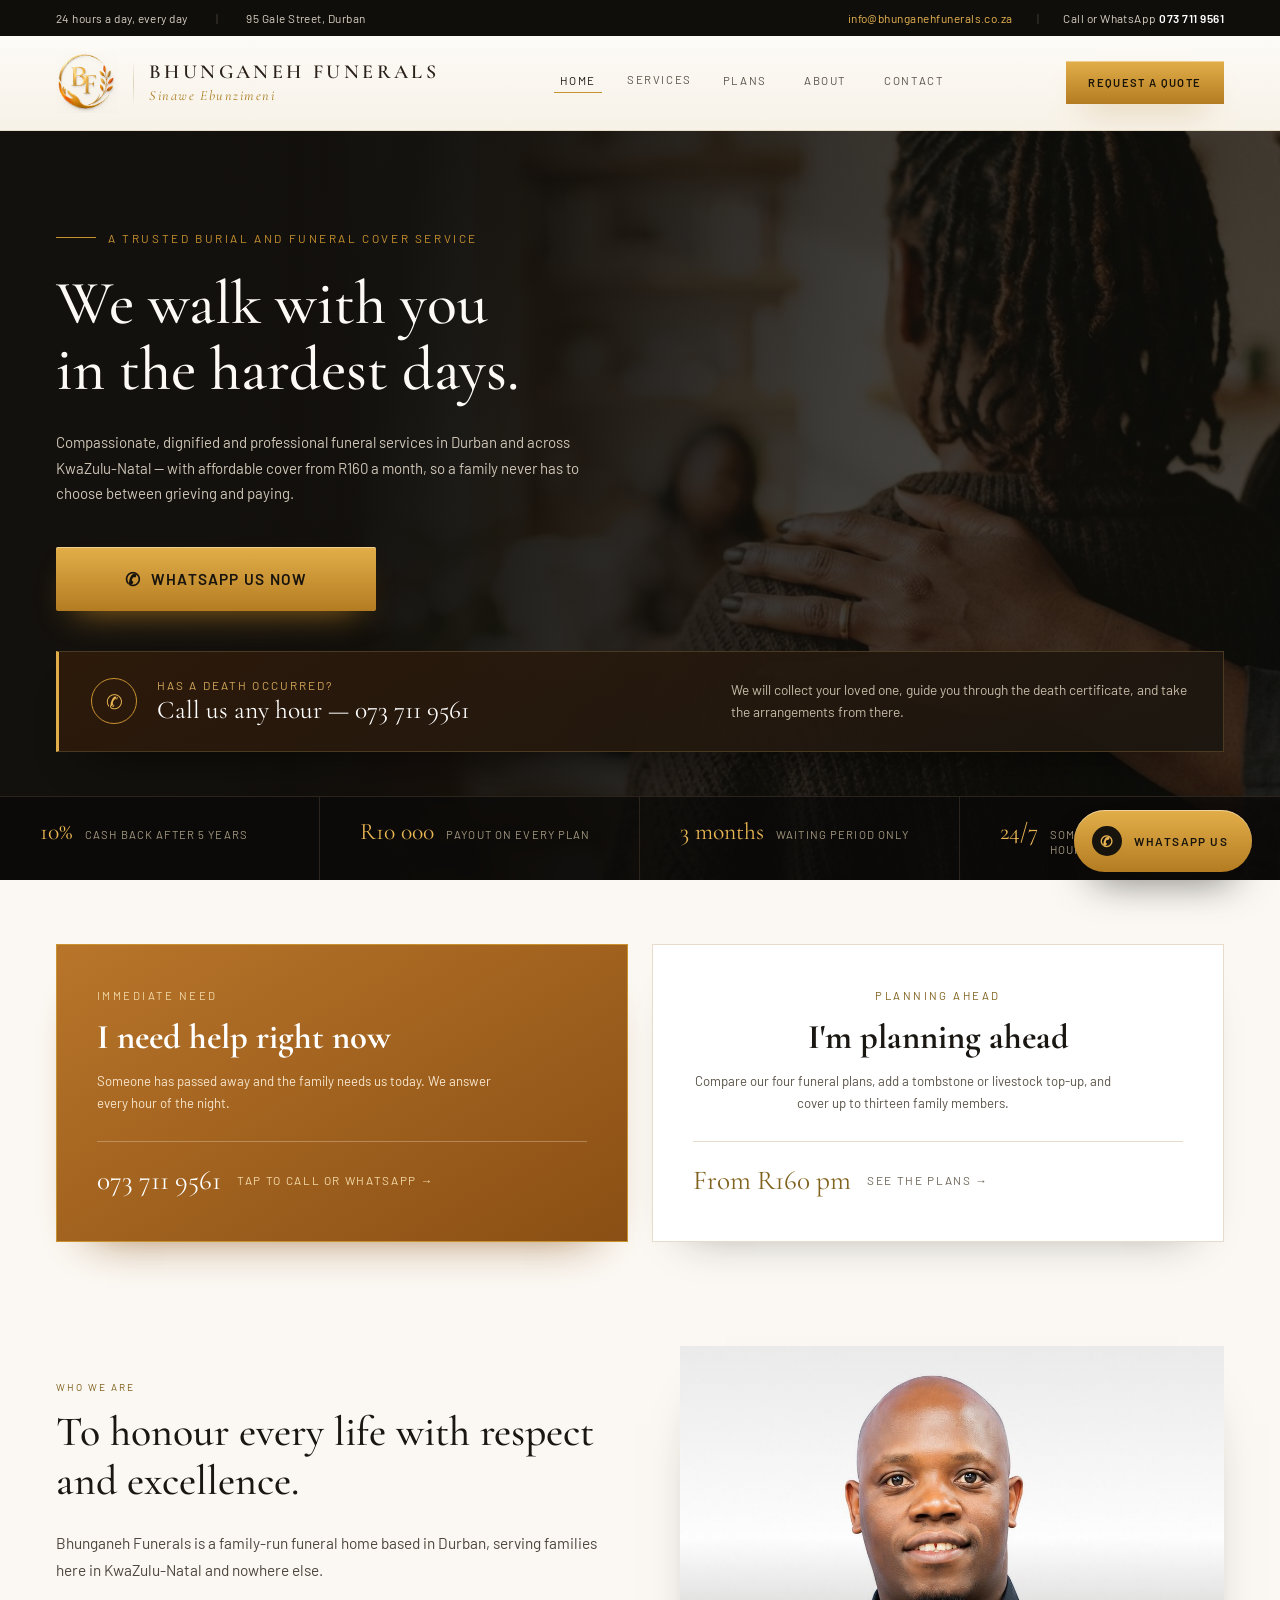
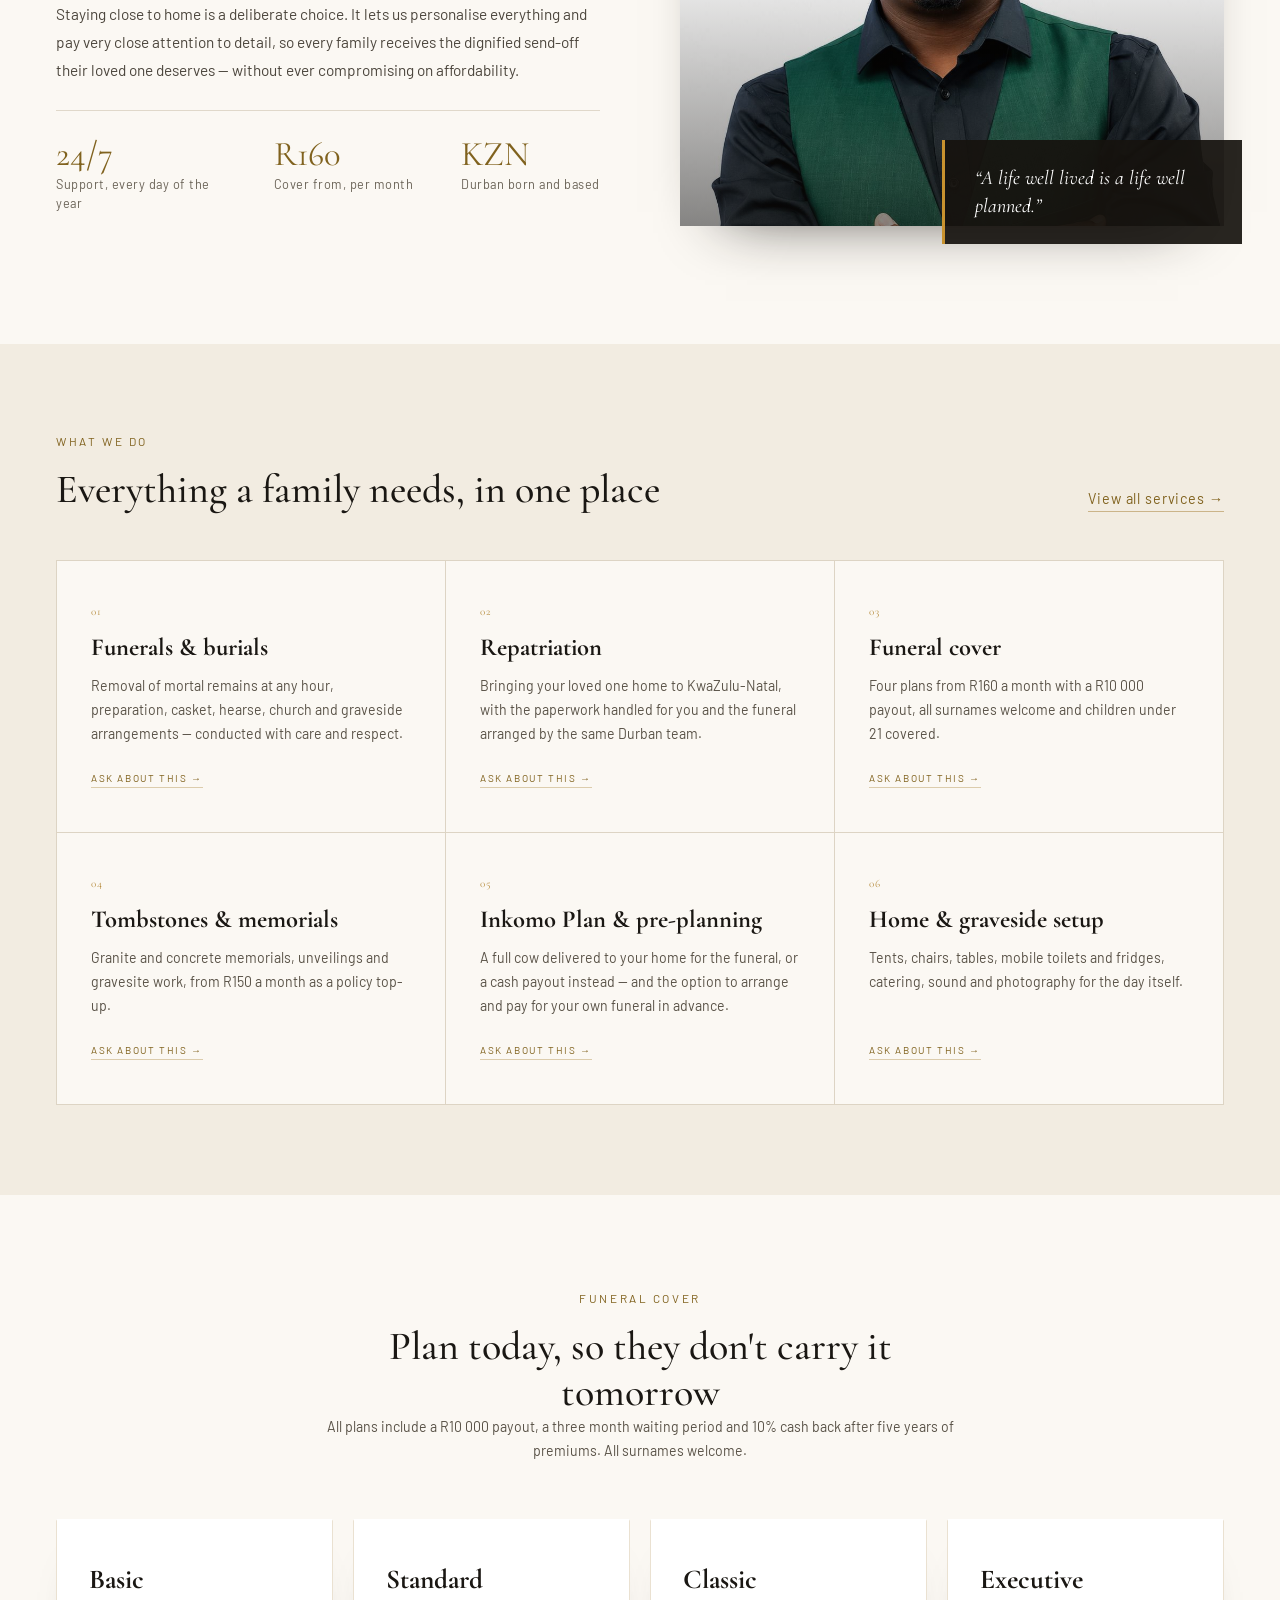
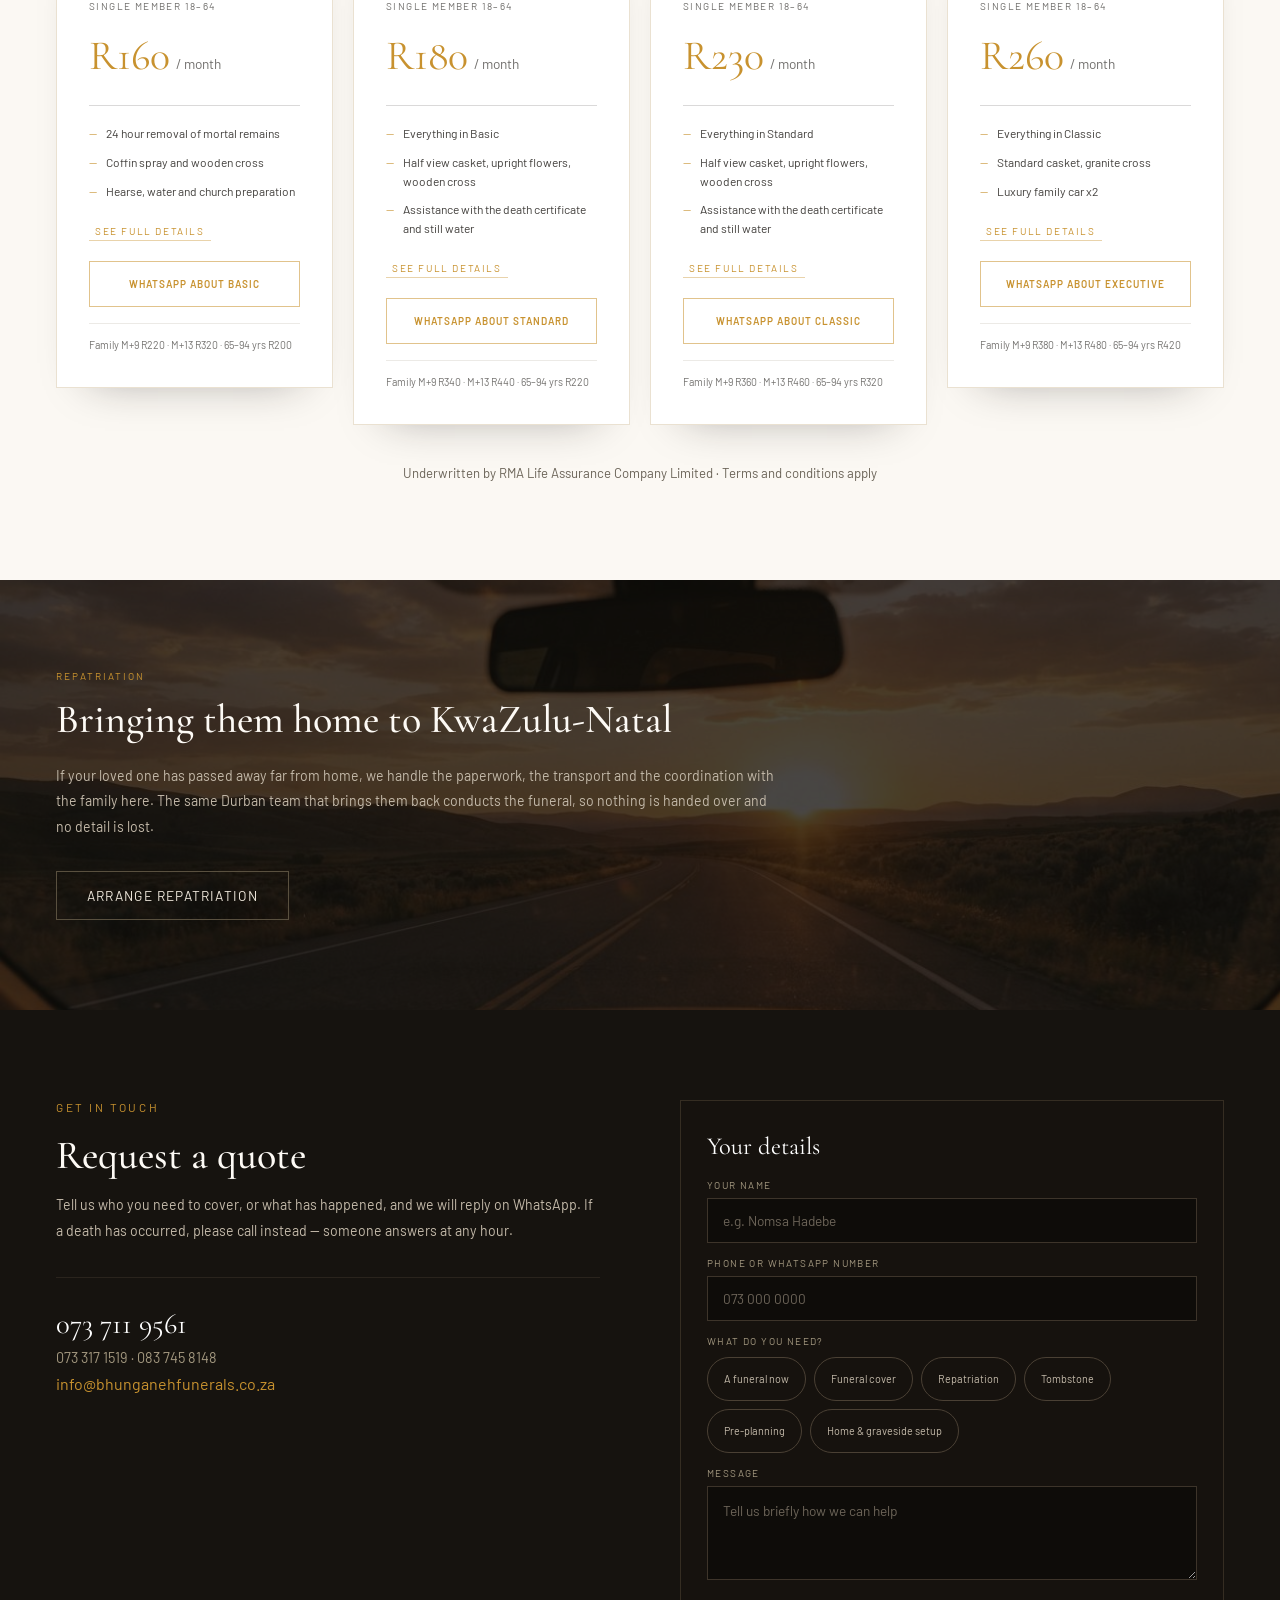
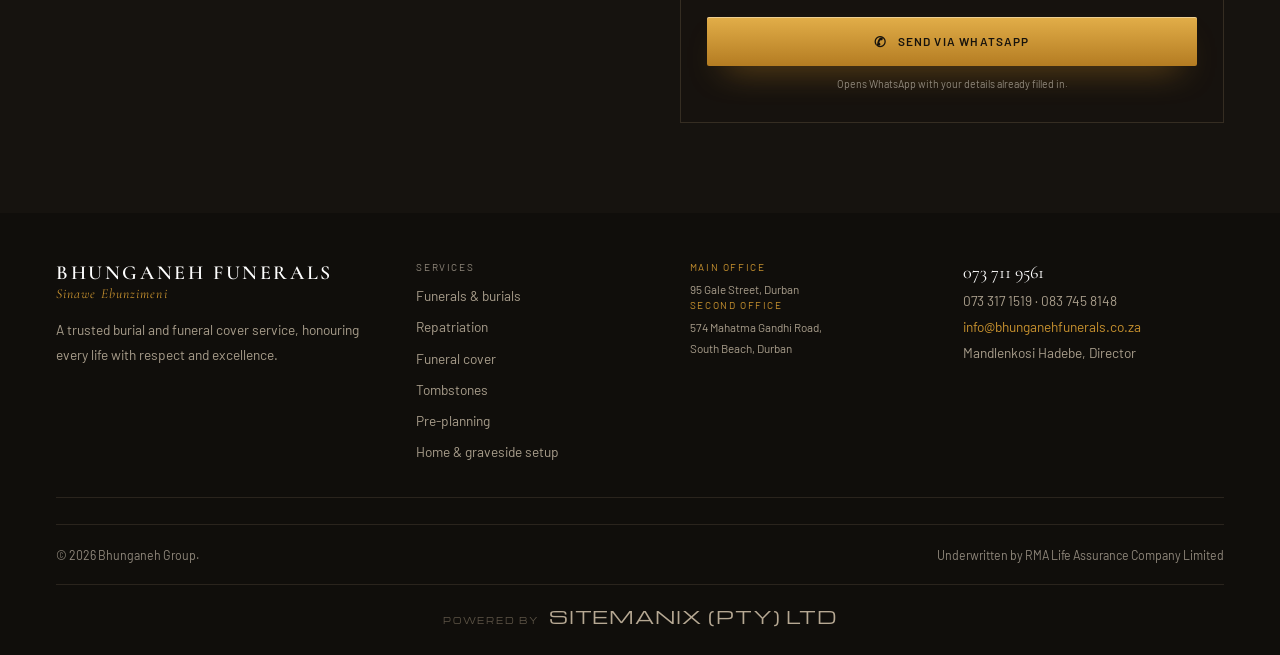
<file: index.html>
<!doctype html>
<html lang="en-ZA">
<head>
<meta charset="utf-8">
<meta name="viewport" content="width=device-width, initial-scale=1">
<title>Bhunganeh Funerals — Funeral Services &amp; Cover in Durban, KZN</title>
<meta name="description" content="Compassionate, dignified funeral services and affordable funeral cover in Durban and across KwaZulu-Natal, from R160 a month. Call or WhatsApp any hour: 073 711 9561.">
<meta property="og:type" content="website">
<meta property="og:site_name" content="Bhunganeh Funerals">
<meta property="og:title" content="Bhunganeh Funerals — Funeral Services & Cover in Durban, KZN">
<meta property="og:description" content="Compassionate, dignified funeral services and affordable funeral cover in Durban and across KwaZulu-Natal, from R160 a month.">
<meta property="og:image" content="https://bhunganefunerals.co.za/assets/hero-comfort.jpg">
<link rel="canonical" href="https://bhunganefunerals.co.za/">
<meta name="twitter:card" content="summary_large_image">
<link rel="preconnect" href="https://fonts.googleapis.com">
<link rel="preconnect" href="https://fonts.gstatic.com" crossorigin>
<link href="https://fonts.googleapis.com/css2?family=Cormorant+Garamond:ital,wght@0,400;0,500;0,600;0,700;1,400&family=Barlow:wght@300;400;500;600;700&family=Michroma&display=swap" rel="stylesheet">
<link rel="icon" type="image/x-icon" href="./favicon.ico">
<link rel="icon" type="image/png" sizes="32x32" href="./assets/favicon-32x32.png">
<link rel="icon" type="image/png" sizes="16x16" href="./assets/favicon-16x16.png">
<link rel="apple-touch-icon" sizes="180x180" href="./assets/apple-touch-icon.png">
<link rel="stylesheet" href="./styles/main.css">
<script type="application/ld+json">
{
  "@context": "https://schema.org",
  "@type": "FuneralHome",
  "name": "Bhunganeh Funerals",
  "alternateName": "Bhunganeh Group",
  "description": "Family-run funeral home based in Durban, serving families across KwaZulu-Natal.",
  "url": "https://bhunganefunerals.co.za/",
  "telephone": "+27737119561",
  "email": "info@bhunganehfunerals.co.za",
  "priceRange": "R160 - R260",
  "address": [
    {
      "@type": "PostalAddress",
      "streetAddress": "95 Gale Street",
      "addressLocality": "Durban",
      "addressRegion": "KwaZulu-Natal",
      "addressCountry": "ZA"
    },
    {
      "@type": "PostalAddress",
      "streetAddress": "574 Mahatma Gandhi Road, South Beach",
      "addressLocality": "Durban",
      "addressRegion": "KwaZulu-Natal",
      "addressCountry": "ZA"
    }
  ],
  "openingHours": "Mo,Tu,We,Th,Fr,Sa,Su 00:00-23:59",
  "founder": { "@type": "Person", "name": "Mandlenkosi Hadebe" }
}
</script>
</head>
<body>
<div class="site">

  <div class="utility-bar">
    <div class="utility-bar__group utility-bar__group--left">
      <span>24 hours a day, every day</span>
      <span class="utility-bar__sep utility-bar__address-sep">|</span>
      <span class="utility-bar__address">95 Gale Street, Durban</span>
    </div>
    <div class="utility-bar__group utility-bar__group--right">
      <a class="utility-bar__email" href="https://mail.google.com/mail/?view=cm&amp;fs=1&amp;to=info@bhunganehfunerals.co.za&amp;su=Funeral%20services%20enquiry" target="_blank" rel="noopener">info@bhunganehfunerals.co.za</a>
      <span class="utility-bar__sep utility-bar__email-sep">|</span>
      <a class="utility-bar__phone-tel" href="tel:+27737119561">073 711 9561</a>
      <span class="utility-bar__phone-plain"><span class="utility-bar__prefix">Call or WhatsApp </span><strong>073 711 9561</strong></span>
    </div>
  </div>

  <header class="masthead">
    <div class="masthead__row">
      <button class="masthead__brand" data-goto="hero" aria-label="Bhunganeh Funerals — back to top">
        <img class="masthead__logo" src="./assets/logo-emblem.png" alt="" width="180" height="177">
        <span class="masthead__divider"></span>
        <span class="masthead__brand-text">
          <span class="masthead__wordmark">
            <span class="wordmark-short">BHUNGANEH</span><span class="wordmark-full">BHUNGANEH FUNERALS</span>
          </span>
          <span class="masthead__tagline">Sinawe Ebunzimeni</span>
        </span>
      </button>

      <nav class="masthead__nav" aria-label="Primary">
        <button class="masthead__nav-link" data-goto="hero" data-nav-id="home" aria-current="true">Home</button>
        <a class="masthead__nav-link" href="./services.html" data-nav-id="services">Services</a>
        <button class="masthead__nav-link" data-goto="plans" data-nav-id="plans">Plans</button>
        <button class="masthead__nav-link" data-goto="about" data-nav-id="about">About</button>
        <button class="masthead__nav-link" data-goto="quote" data-nav-id="contact">Contact</button>
      </nav>

      <button class="masthead__cta" data-goto="quote">Request a quote</button>

      <button class="masthead__hamburger" data-drawer-toggle aria-label="Menu" aria-expanded="false">
        <span></span><span></span><span></span>
      </button>
    </div>

    <div class="mobile-drawer" data-drawer hidden>
      <button class="mobile-drawer__link" data-goto="hero" data-nav-id="home" aria-current="true"><span>Home</span><span>→</span></button>
      <a class="mobile-drawer__link" href="./services.html" data-nav-id="services"><span>Services</span><span>→</span></a>
      <button class="mobile-drawer__link" data-goto="plans" data-nav-id="plans"><span>Plans</span><span>→</span></button>
      <button class="mobile-drawer__link" data-goto="about" data-nav-id="about"><span>About</span><span>→</span></button>
      <button class="mobile-drawer__link" data-goto="quote" data-nav-id="contact"><span>Contact</span><span>→</span></button>
      <a class="mobile-drawer__cta" data-wa="Hi Bhunganeh Funerals, I would like to speak to someone." target="_blank" rel="noopener">WhatsApp us now</a>
    </div>
  </header>

  <main>

    <section id="hero" class="hero">
      <picture>
        <source media="(max-width: 699px)" srcset="./assets/m-hero-comfort.jpg">
        <img class="hero__img" src="./assets/hero-comfort.jpg" alt="" width="1376" height="768" fetchpriority="high" decoding="async">
      </picture>
      <div class="hero__scrim"></div>
      <div class="hero__content">
        <div class="hero__eyebrow">
          <span class="hero__eyebrow-rule"></span>
          <span class="eyebrow-short">Burial &amp; funeral cover</span>
          <span class="eyebrow-full">A trusted burial and funeral cover service</span>
        </div>
        <h1 class="hero__title">We walk with you <br>in the hardest days.</h1>
        <p class="hero__body">
          <span class="body-short">Compassionate, dignified funeral services in Durban and across KwaZulu-Natal — with cover from R160 a month.</span>
          <span class="body-full">Compassionate, dignified and professional funeral services in Durban and across KwaZulu-Natal — with affordable cover from R160 a month, so a family never has to choose between grieving and paying.</span>
        </p>
        <a class="btn-gold hero__cta" data-wa="Hi Bhunganeh Funerals, I would like to speak to someone." target="_blank" rel="noopener">
          <span class="hero__cta-icon">✆</span>WhatsApp us now
        </a>
      </div>

      <div class="emergency">
        <div class="emergency__head">
          <span class="emergency__icon">✆</span>
          <div>
            <div class="emergency__label">Has a death occurred?</div>
            <a class="emergency__number" href="tel:+27737119561">
              <span class="num-short">Call any hour — 073 711 9561</span>
              <span class="num-full">Call us any hour — 073 711 9561</span>
            </a>
          </div>
        </div>
        <div class="emergency__note">We will collect your loved one, guide you through the death certificate, and take the arrangements from there.</div>
      </div>

      <div class="trust">
        <div class="trust__cell">
          <div class="trust__value">10%</div>
          <div class="trust__label">Cash back after 5 years</div>
        </div>
        <div class="trust__cell">
          <div class="trust__value">R10 000</div>
          <div class="trust__label">Payout on every plan</div>
        </div>
        <div class="trust__cell">
          <div class="trust__value">3 months</div>
          <div class="trust__label">Waiting period only</div>
        </div>
        <div class="trust__cell">
          <div class="trust__value">24/7</div>
          <div class="trust__label">Someone answers, any hour</div>
        </div>
      </div>
    </section>

    <section class="intents">
      <a class="intent-card intent-card--urgent" data-wa="Hi Bhunganeh Funerals, a death has occurred and my family needs help now." target="_blank" rel="noopener">
        <div class="intent-card__eyebrow">Immediate need</div>
        <h2 class="intent-card__title">I need help right now</h2>
        <p class="intent-card__body">Someone has passed away and the family needs us today. We answer every hour of the night.</p>
        <div class="intent-card__footer">
          <span class="intent-card__footer-value">073 711 9561</span>
          <span class="intent-card__footer-note">Tap to call or WhatsApp →</span>
        </div>
      </a>
      <button class="intent-card intent-card--plan" data-goto="plans">
        <div class="intent-card__eyebrow">Planning ahead</div>
        <h2 class="intent-card__title">I'm planning ahead</h2>
        <p class="intent-card__body">Compare our four funeral plans, add a tombstone or livestock top-up, and cover up to thirteen family members.</p>
        <div class="intent-card__footer">
          <span class="intent-card__footer-value">From R160 pm</span>
          <span class="intent-card__footer-note">See the plans →</span>
        </div>
      </button>
    </section>

    <section id="about" class="about">
      <div>
        <div class="about__eyebrow">Who we are</div>
        <h2 class="about__title">To honour every life with respect and excellence.</h2>
        <p class="about__p">Bhunganeh Funerals is a family-run funeral home based in Durban, serving families here in KwaZulu-Natal and nowhere else.</p>
        <p class="about__p">Staying close to home is a deliberate choice. It lets us personalise everything and pay very close attention to detail, so every family receives the dignified send-off their loved one deserves — without ever compromising on affordability.</p>
        <div class="about__stats">
          <div>
            <div class="about__stat-value">24/7</div>
            <div class="about__stat-label"><span class="label-short">Support, every day</span><span class="label-full">Support, every day of the year</span></div>
          </div>
          <div>
            <div class="about__stat-value">R160</div>
            <div class="about__stat-label">Cover from, per month</div>
          </div>
          <div>
            <div class="about__stat-value">KZN</div>
            <div class="about__stat-label">Durban born and based</div>
          </div>
        </div>
      </div>
      <div class="about__media">
        <picture>
          <source media="(max-width: 699px)" srcset="./assets/m-who-we-are-portrait.jpg">
          <img class="about__photo" src="./assets/who-we-are-portrait.jpg" alt="Portrait of the Bhunganeh Funerals director at the funeral home" width="1023" height="1537" loading="lazy" decoding="async">
        </picture>
        <div class="about__photo-scrim"></div>
        <div class="about__quote">“A life well lived is a life well planned.”</div>
      </div>
    </section>

    <section class="services-teaser">
      <div class="services-teaser__head">
        <div>
          <div class="section-eyebrow">What we do</div>
          <h2 class="section-title">Everything a family needs, in one place</h2>
        </div>
        <a class="text-link" href="./services.html">View all services →</a>
      </div>
      <div class="service-grid">
        <div class="service-card">
          <div class="service-card__num">01</div>
          <h3 class="service-card__title">Funerals &amp; burials</h3>
          <p class="service-card__body">Removal of mortal remains at any hour, preparation, casket, hearse, church and graveside arrangements — conducted with care and respect.</p>
          <a class="service-card__link" data-wa="Hi, I'd like to ask about funeral and burial services." target="_blank" rel="noopener">Ask about this →</a>
        </div>
        <div class="service-card">
          <div class="service-card__num">02</div>
          <h3 class="service-card__title">Repatriation</h3>
          <p class="service-card__body">Bringing your loved one home to KwaZulu-Natal, with the paperwork handled for you and the funeral arranged by the same Durban team.</p>
          <a class="service-card__link" data-wa="Hi, I'd like to ask about repatriation services." target="_blank" rel="noopener">Ask about this →</a>
        </div>
        <div class="service-card">
          <div class="service-card__num">03</div>
          <h3 class="service-card__title">Funeral cover</h3>
          <p class="service-card__body">Four plans from R160 a month with a R10 000 payout, all surnames welcome and children under 21 covered.</p>
          <a class="service-card__link" data-wa="Hi, I'd like to ask about funeral cover." target="_blank" rel="noopener">Ask about this →</a>
        </div>
        <div class="service-card">
          <div class="service-card__num">04</div>
          <h3 class="service-card__title">Tombstones &amp; memorials</h3>
          <p class="service-card__body">Granite and concrete memorials, unveilings and gravesite work, from R150 a month as a policy top-up.</p>
          <a class="service-card__link" data-wa="Hi, I'd like to ask about tombstones and memorials." target="_blank" rel="noopener">Ask about this →</a>
        </div>
        <div class="service-card">
          <div class="service-card__num">05</div>
          <h3 class="service-card__title">Inkomo Plan &amp; pre-planning</h3>
          <p class="service-card__body">A full cow delivered to your home for the funeral, or a cash payout instead — and the option to arrange and pay for your own funeral in advance.</p>
          <a class="service-card__link" data-wa="Hi, I'd like to ask about the Inkomo plan and pre-planning." target="_blank" rel="noopener">Ask about this →</a>
        </div>
        <div class="service-card">
          <div class="service-card__num">06</div>
          <h3 class="service-card__title">Home &amp; graveside setup</h3>
          <p class="service-card__body">Tents, chairs, tables, mobile toilets and fridges, catering, sound and photography for the day itself.</p>
          <a class="service-card__link" data-wa="Hi, I'd like to ask about home and graveside setup." target="_blank" rel="noopener">Ask about this →</a>
        </div>
      </div>
      <a class="services-teaser__view-all" href="./services.html">View all services</a>
    </section>

    <section id="plans" class="plans">
      <div class="plans__intro">
        <div class="section-eyebrow">Funeral cover</div>
        <h2 class="section-title">Plan today, so they don't carry it tomorrow</h2>
        <p>All plans include a R10 000 payout, a three month waiting period and 10% cash back after five years of premiums. All surnames welcome.</p>
      </div>
      <div class="plan-grid">

        <div class="plan-card">
          <div class="plan-card__head">
            <div>
              <h3 class="plan-card__name">Basic</h3>
              <div class="plan-card__sub">Single member 18–64</div>
            </div>
            <div class="plan-card__price-row">
              <span class="plan-card__price">R160</span>
              <span class="plan-card__price-suffix">/ month</span>
            </div>
          </div>
          <div class="plan-card__rule"></div>
          <div class="plan-card__feature"><span>—</span><span>24 hour removal of mortal remains</span></div>
          <div class="plan-card__feature"><span>—</span><span>Coffin spray and wooden cross</span></div>
          <div class="plan-card__feature"><span>—</span><span>Hearse, water and church preparation</span></div>
          <div class="plan-card__feature" data-plan-extra hidden><span>—</span><span>50 funeral programs, photo enlargement</span></div>
          <div class="plan-card__feature" data-plan-extra hidden><span>—</span><span>Gazebo, chairs, carpets, lowering device</span></div>
          <div class="plan-card__feature" data-plan-extra hidden><span>—</span><span>R2 000 isipheko</span></div>
          <button class="plan-toggle" data-plan-toggle aria-expanded="false">See full details</button>
          <a class="plan-card__cta" data-wa="Hi, I would like to ask about the Basic plan at R160 a month." target="_blank" rel="noopener">WhatsApp about Basic</a>
          <div class="plan-card__footer">Family M+9 R220 · M+13 R320 · 65–94 yrs R200</div>
        </div>

        <div class="plan-card">
          <div class="plan-card__head">
            <div>
              <h3 class="plan-card__name">Standard</h3>
              <div class="plan-card__sub">Single member 18–64</div>
            </div>
            <div class="plan-card__price-row">
              <span class="plan-card__price">R180</span>
              <span class="plan-card__price-suffix">/ month</span>
            </div>
          </div>
          <div class="plan-card__rule"></div>
          <div class="plan-card__feature"><span>—</span><span>Everything in Basic</span></div>
          <div class="plan-card__feature"><span>—</span><span>Half view casket, upright flowers, wooden cross</span></div>
          <div class="plan-card__feature"><span>—</span><span>Assistance with the death certificate and still water</span></div>
          <div class="plan-card__feature" data-plan-extra hidden><span>—</span><span>Luxury family car, 100 full colour programs</span></div>
          <div class="plan-card__feature" data-plan-extra hidden><span>—</span><span>Framed tents, 100 chairs and 4 tables, 100 containers and spoons</span></div>
          <div class="plan-card__feature" data-plan-extra hidden><span>—</span><span>Groceries and R2 500 isipheko</span></div>
          <button class="plan-toggle" data-plan-toggle aria-expanded="false">See full details</button>
          <a class="plan-card__cta" data-wa="Hi, I would like to ask about the Standard plan at R180 a month." target="_blank" rel="noopener">WhatsApp about Standard</a>
          <div class="plan-card__footer">Family M+9 R340 · M+13 R440 · 65–94 yrs R220</div>
        </div>

        <div class="plan-card">
          <div class="plan-card__head">
            <div>
              <h3 class="plan-card__name">Classic</h3>
              <div class="plan-card__sub">Single member 18–64</div>
            </div>
            <div class="plan-card__price-row">
              <span class="plan-card__price">R230</span>
              <span class="plan-card__price-suffix">/ month</span>
            </div>
          </div>
          <div class="plan-card__rule"></div>
          <div class="plan-card__feature"><span>—</span><span>Everything in Standard</span></div>
          <div class="plan-card__feature"><span>—</span><span>Half view casket, upright flowers, wooden cross</span></div>
          <div class="plan-card__feature"><span>—</span><span>Assistance with the death certificate and still water</span></div>
          <div class="plan-card__feature" data-plan-extra hidden><span>—</span><span>Luxury family car, 100 full colour programs</span></div>
          <div class="plan-card__feature" data-plan-extra hidden><span>—</span><span>Framed tents, 100 chairs and 4 tables, 100 containers and spoons</span></div>
          <div class="plan-card__feature" data-plan-extra hidden><span>—</span><span>Groceries and R3 000 isipheko</span></div>
          <button class="plan-toggle" data-plan-toggle aria-expanded="false">See full details</button>
          <a class="plan-card__cta" data-wa="Hi, I would like to ask about the Classic plan at R230 a month." target="_blank" rel="noopener">WhatsApp about Classic</a>
          <div class="plan-card__footer">Family M+9 R360 · M+13 R460 · 65–94 yrs R320</div>
        </div>

        <div class="plan-card">
          <div class="plan-card__head">
            <div>
              <h3 class="plan-card__name">Executive</h3>
              <div class="plan-card__sub">Single member 18–64</div>
            </div>
            <div class="plan-card__price-row">
              <span class="plan-card__price">R260</span>
              <span class="plan-card__price-suffix">/ month</span>
            </div>
          </div>
          <div class="plan-card__rule"></div>
          <div class="plan-card__feature"><span>—</span><span>Everything in Classic</span></div>
          <div class="plan-card__feature"><span>—</span><span>Standard casket, granite cross</span></div>
          <div class="plan-card__feature"><span>—</span><span>Luxury family car x2</span></div>
          <div class="plan-card__feature" data-plan-extra hidden><span>—</span><span>150 full colour programs</span></div>
          <div class="plan-card__feature" data-plan-extra hidden><span>—</span><span>Cow to the value of R8 000 or goat R3 500</span></div>
          <div class="plan-card__feature" data-plan-extra hidden><span>—</span><span>Groceries and R4 000 isipheko</span></div>
          <button class="plan-toggle" data-plan-toggle aria-expanded="false">See full details</button>
          <a class="plan-card__cta" data-wa="Hi, I would like to ask about the Executive plan at R260 a month." target="_blank" rel="noopener">WhatsApp about Executive</a>
          <div class="plan-card__footer">Family M+9 R380 · M+13 R480 · 65–94 yrs R420</div>
        </div>

      </div>
      <div class="plans__legal">Underwritten by RMA Life Assurance Company Limited · Terms and conditions apply</div>
    </section>

    <section id="repatriation" class="repatriation">
      <picture>
        <source media="(max-width: 699px)" srcset="./assets/m-footer-road-sunset.jpg">
        <img class="repatriation__img" src="./assets/footer-road-sunset.jpg" alt="" width="1376" height="768" loading="lazy" decoding="async">
      </picture>
      <div class="repatriation__content">
        <div class="repatriation__eyebrow">Repatriation</div>
        <h2 class="repatriation__title">Bringing them home to KwaZulu-Natal</h2>
        <p class="repatriation__body">If your loved one has passed away far from home, we handle the paperwork, the transport and the coordination with the family here. The same Durban team that brings them back conducts the funeral, so nothing is handed over and no detail is lost.</p>
        <a class="btn-outline-dark repatriation__cta" data-wa="Hi Bhunganeh Funerals, I need to arrange repatriation of my loved one to KwaZulu-Natal." target="_blank" rel="noopener">Arrange repatriation</a>
      </div>
    </section>

    <section id="quote" class="quote">
      <div class="quote__grid">
        <div>
          <div class="section-eyebrow section-eyebrow--on-dark">Get in touch</div>
          <h2 class="quote__intro-title">Request a quote</h2>
          <p class="quote__intro-body">Tell us who you need to cover, or what has happened, and we will reply on WhatsApp. If a death has occurred, please call instead — someone answers at any hour.</p>
          <div class="quote__contacts">
            <a class="quote__contacts-phone" href="tel:+27737119561">073 711 9561</a>
            <span class="quote__contacts-secondary">073 317 1519 · 083 745 8148</span>
            <a href="https://mail.google.com/mail/?view=cm&amp;fs=1&amp;to=info@bhunganehfunerals.co.za&amp;su=Funeral%20services%20enquiry" target="_blank" rel="noopener">info@bhunganehfunerals.co.za</a>
          </div>
        </div>

        <form class="quote-form" data-quote-form>
          <div class="quote-form__title">Your details</div>

          <div class="quote-form__field">
            <label for="q-name">Your name</label>
            <input id="q-name" name="name" autocomplete="name" type="text" placeholder="e.g. Nomsa Hadebe" data-field="name">
          </div>

          <div class="quote-form__field">
            <label for="q-phone">Phone or WhatsApp number</label>
            <input id="q-phone" name="phone" autocomplete="tel" type="tel" placeholder="073 000 0000" data-field="phone">
          </div>

          <div class="quote-form__field">
            <div id="q-need" class="quote-form__group-label">What do you need?</div>
            <div class="chip-group" role="group" aria-labelledby="q-need">
              <button type="button" class="chip" data-need="A funeral now" aria-pressed="false">A funeral now</button>
              <button type="button" class="chip" data-need="Funeral cover" aria-pressed="false">Funeral cover</button>
              <button type="button" class="chip" data-need="Repatriation" aria-pressed="false">Repatriation</button>
              <button type="button" class="chip" data-need="Tombstone" aria-pressed="false">Tombstone</button>
              <button type="button" class="chip" data-need="Pre-planning" aria-pressed="false">Pre-planning</button>
              <button type="button" class="chip" data-need="Home & graveside setup" aria-pressed="false">Home &amp; graveside setup</button>
            </div>
          </div>

          <div class="quote-form__field">
            <label for="q-msg">Message</label>
            <textarea id="q-msg" name="message" rows="3" placeholder="Tell us briefly how we can help" data-field="message"></textarea>
          </div>

          <a class="btn-gold quote-form__submit" data-quote-submit target="_blank" rel="noopener"><span class="quote-form__submit-icon">✆</span>Send via WhatsApp</a>
          <div class="quote-form__helper">Opens WhatsApp with your details already filled in.</div>
        </form>
      </div>
    </section>

  </main>

  <footer class="site-footer">
    <div class="site-footer__grid">
      <div>
        <div class="site-footer__brand-wordmark">BHUNGANEH FUNERALS</div>
        <div class="site-footer__brand-tagline">Sinawe Ebunzimeni</div>
        <p class="site-footer__brand-desc">A trusted burial and funeral cover service, honouring every life with respect and excellence.</p>
      </div>
      <div class="site-footer__services">
        <div class="site-footer__col-title">Services</div>
        <div class="site-footer__link-list">
          <a class="site-footer__link" href="./services.html#svc-01">Funerals &amp; burials</a>
          <a class="site-footer__link" href="./services.html#svc-02">Repatriation</a>
          <button class="site-footer__link" data-goto="plans" data-nav-id="plans">Funeral cover</button>
          <a class="site-footer__link" href="./services.html#svc-04">Tombstones</a>
          <a class="site-footer__link" href="./services.html#svc-05">Pre-planning</a>
          <a class="site-footer__link" href="./services.html#svc-06">Home &amp; graveside setup</a>
        </div>
      </div>
      <div class="site-footer__offices">
        <div>
          <div class="site-footer__office-label">Main office</div>
          <span class="site-footer__office-address">95 Gale Street, Durban</span>
        </div>
        <div>
          <div class="site-footer__office-label">Second office</div>
          <span class="site-footer__office-address">574 Mahatma Gandhi Road,<br>South Beach, Durban</span>
        </div>
      </div>
      <div class="site-footer__contact">
        <span class="site-footer__contact-phone">073 711 9561</span>
        <span>073 317 1519 · 083 745 8148</span>
        <a href="https://mail.google.com/mail/?view=cm&amp;fs=1&amp;to=info@bhunganehfunerals.co.za&amp;su=Funeral%20services%20enquiry" target="_blank" rel="noopener">info@bhunganehfunerals.co.za</a>
        <span>Mandlenkosi Hadebe, Director</span>
      </div>
    </div>
    <div class="site-footer__legal">
      <span>© 2026 Bhunganeh Group.</span>
      <span>Underwritten by RMA Life Assurance Company Limited</span>
    </div>
    <div class="site-footer__credit">
      <span class="site-footer__credit-label">Powered by</span>
      <span class="site-footer__credit-name">SitemaniX (Pty) Ltd</span>
    </div>
  </footer>

  <a class="floating-whatsapp" data-wa="Hi Bhunganeh Funerals, I would like to speak to someone." target="_blank" rel="noopener">
    <span class="floating-whatsapp__icon">✆</span>WhatsApp us
  </a>

  <div class="mobile-action-bar">
    <a class="mobile-action-bar__call" href="tel:+27737119561">✆ Call now</a>
    <a class="mobile-action-bar__wa" data-wa="Hi Bhunganeh Funerals, I would like to speak to someone." target="_blank" rel="noopener">WhatsApp</a>
  </div>

</div>
<script src="./scripts/main.js"></script>
</body>
</html>
</file>
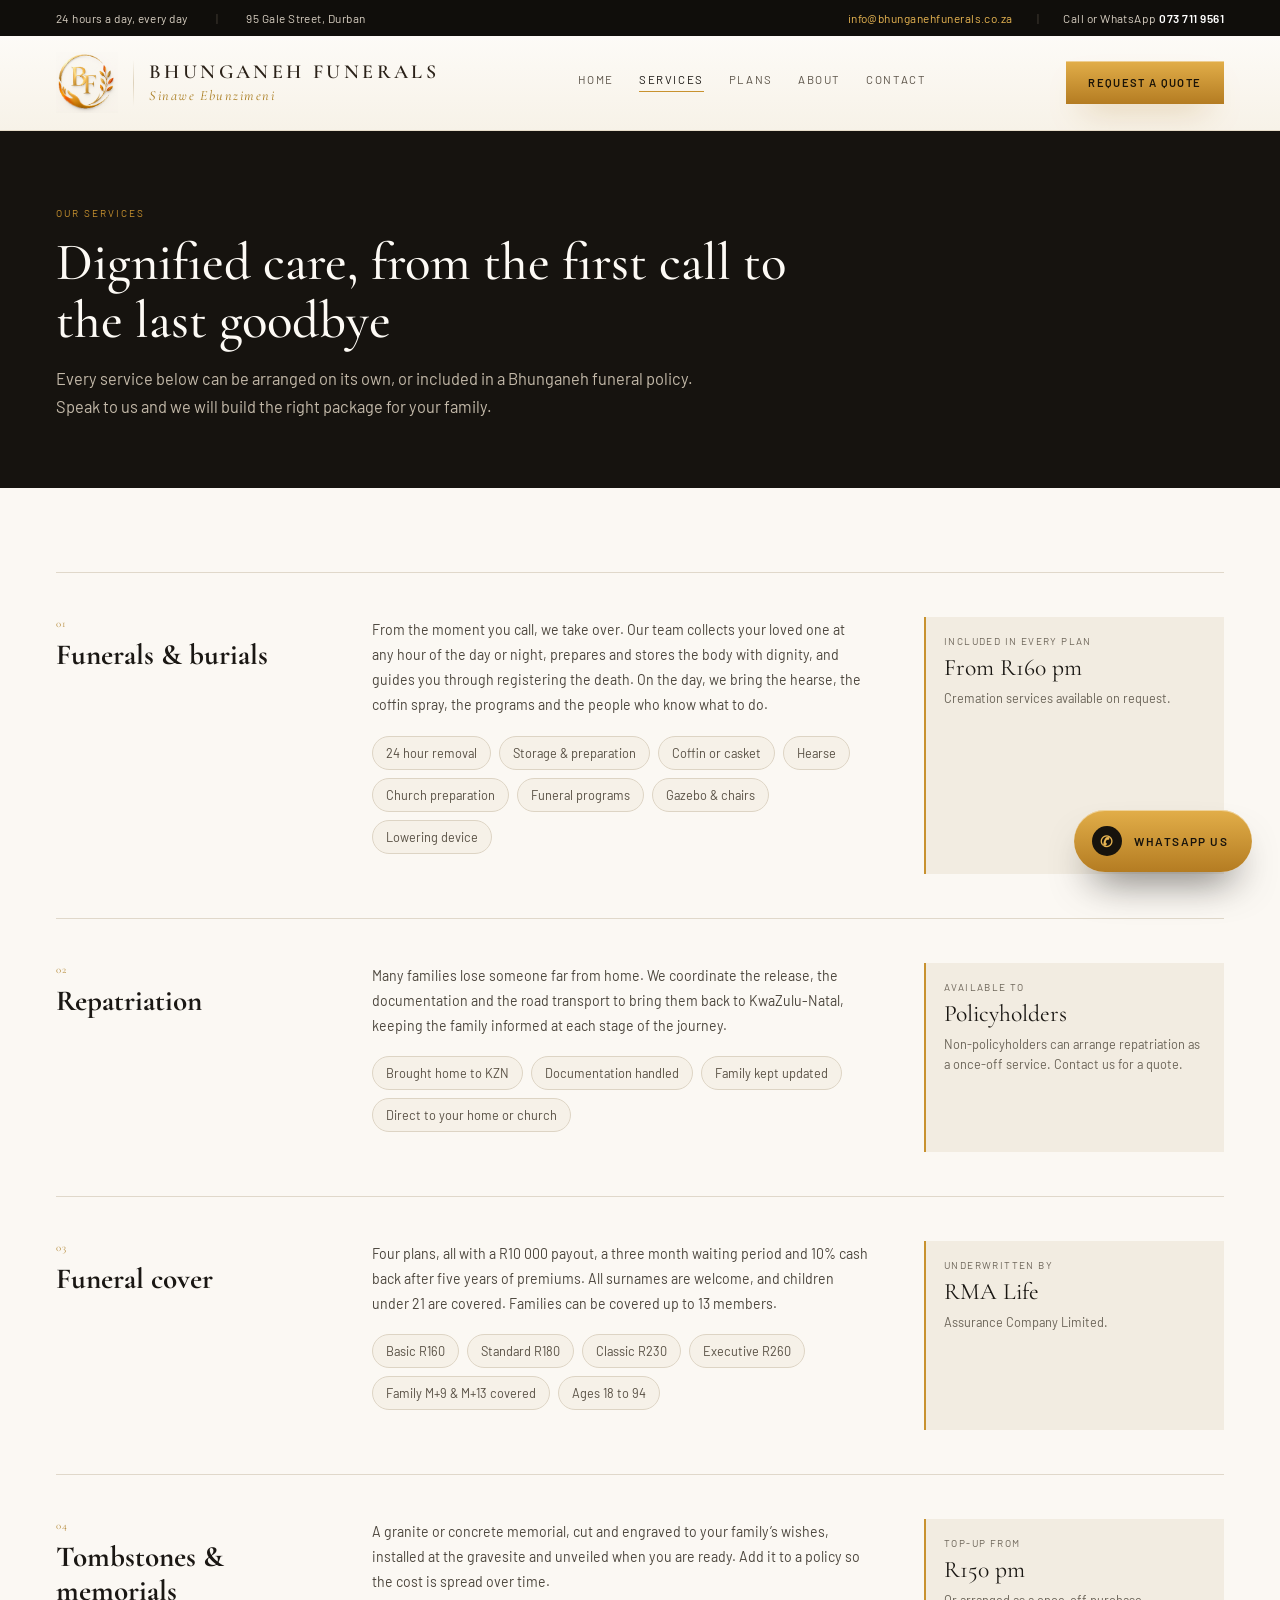
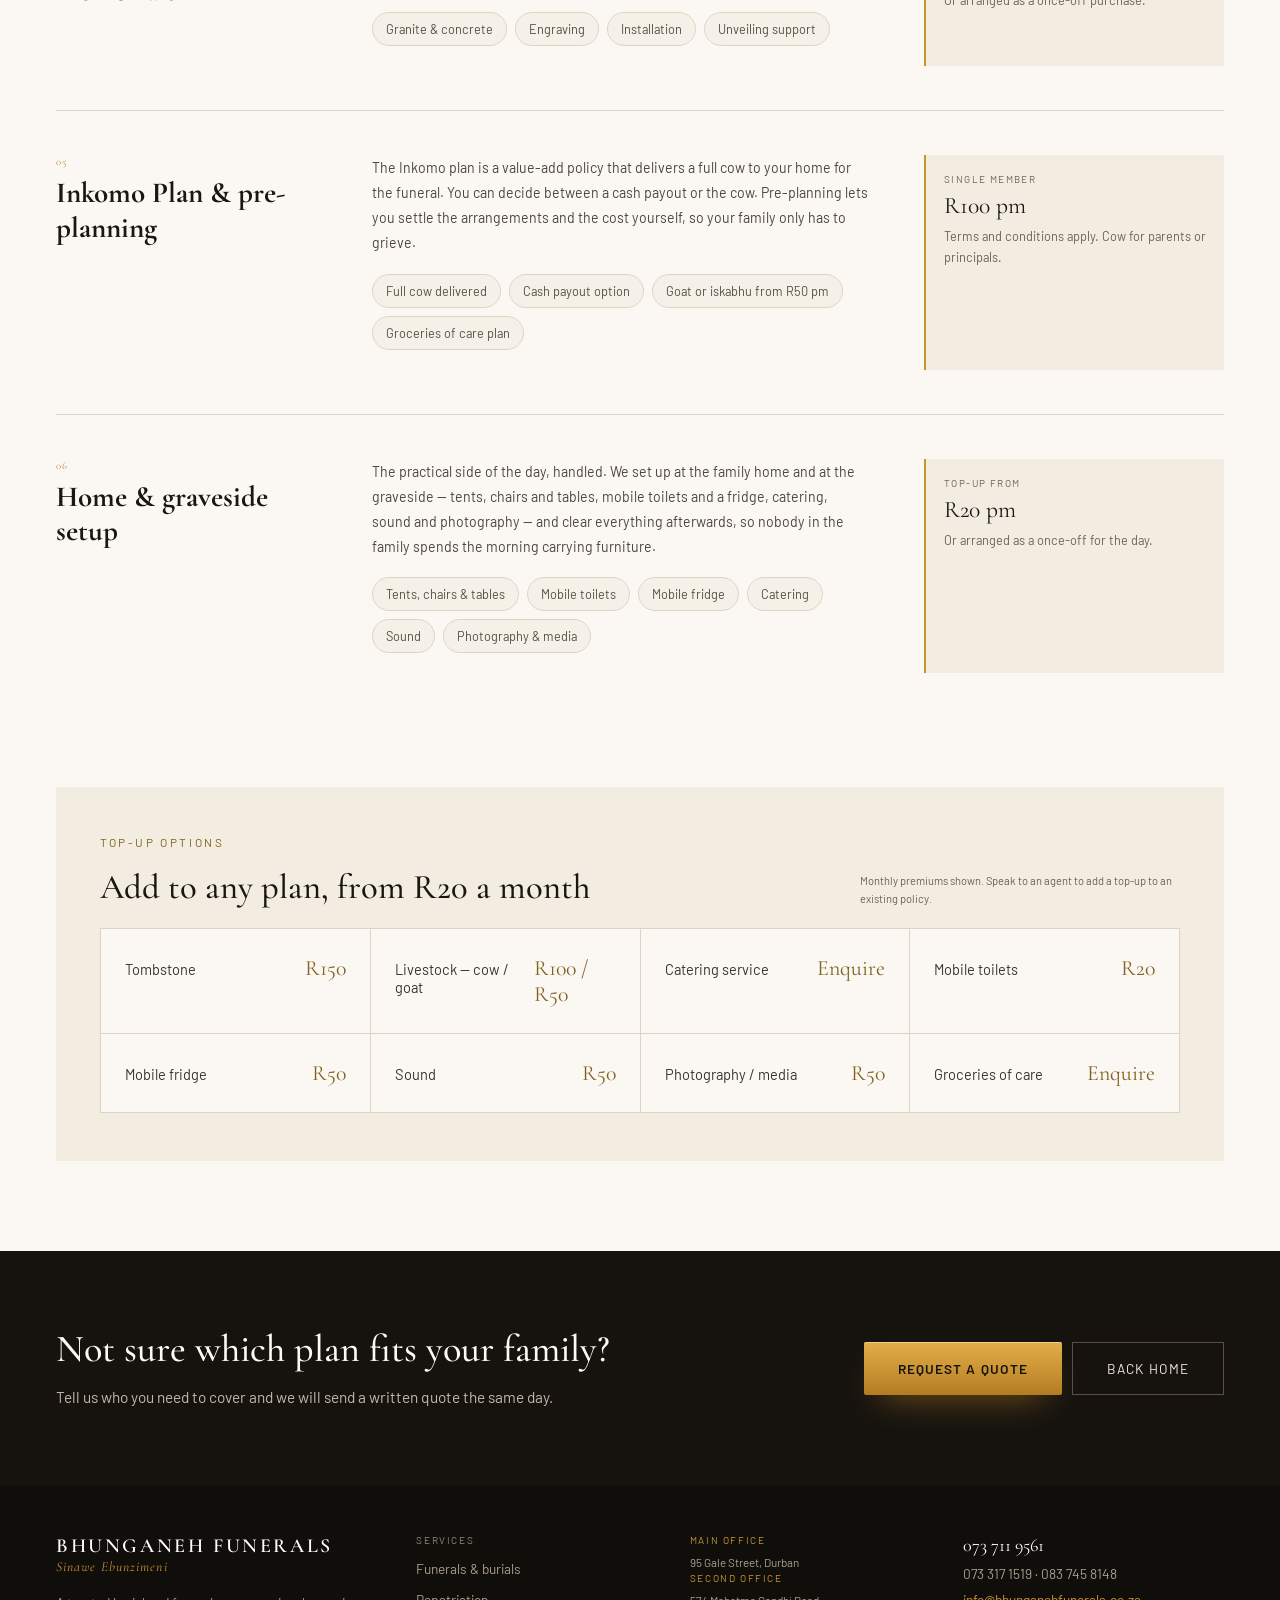
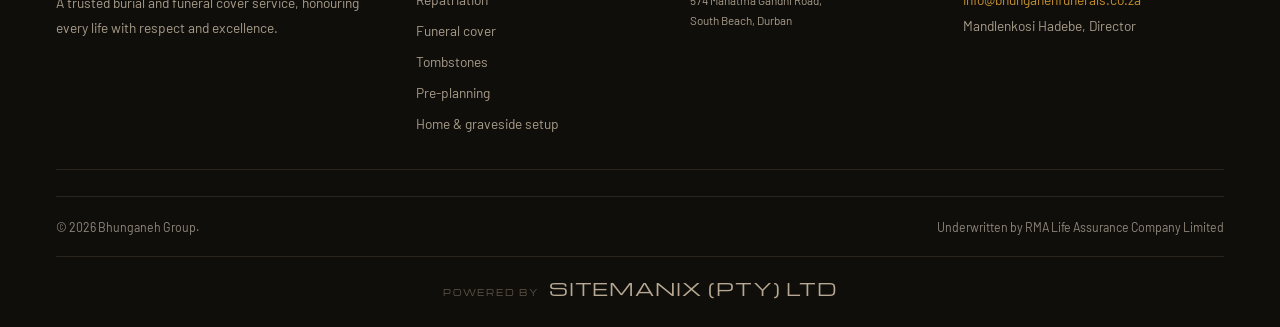
<file: services.html>
<!doctype html>
<html lang="en-ZA">
<head>
<meta charset="utf-8">
<meta name="viewport" content="width=device-width, initial-scale=1">
<title>Services — Bhunganeh Funerals</title>
<meta name="description" content="Funerals and burials, repatriation, funeral cover, tombstones and memorials, the Inkomo Plan, pre-planning, and home and graveside setup — dignified care from Bhunganeh Funerals in Durban.">
<meta property="og:type" content="website">
<meta property="og:site_name" content="Bhunganeh Funerals">
<meta property="og:title" content="Services — Bhunganeh Funerals">
<meta property="og:description" content="Dignified care, from the first call to the last goodbye. Funerals, repatriation, cover, tombstones, pre-planning and graveside setup.">
<link rel="canonical" href="https://bhunganefunerals.co.za/services.html">
<link rel="preconnect" href="https://fonts.googleapis.com">
<link rel="preconnect" href="https://fonts.gstatic.com" crossorigin>
<link href="https://fonts.googleapis.com/css2?family=Cormorant+Garamond:ital,wght@0,400;0,500;0,600;0,700;1,400&family=Barlow:wght@300;400;500;600;700&family=Michroma&display=swap" rel="stylesheet">
<link rel="icon" type="image/x-icon" href="./favicon.ico">
<link rel="icon" type="image/png" sizes="32x32" href="./assets/favicon-32x32.png">
<link rel="icon" type="image/png" sizes="16x16" href="./assets/favicon-16x16.png">
<link rel="apple-touch-icon" sizes="180x180" href="./assets/apple-touch-icon.png">
<link rel="stylesheet" href="./styles/main.css">
</head>
<body>
<div class="site">

  <div class="utility-bar">
    <div class="utility-bar__group utility-bar__group--left">
      <span>24 hours a day, every day</span>
      <span class="utility-bar__sep utility-bar__address-sep">|</span>
      <span class="utility-bar__address">95 Gale Street, Durban</span>
    </div>
    <div class="utility-bar__group utility-bar__group--right">
      <a class="utility-bar__email" href="https://mail.google.com/mail/?view=cm&amp;fs=1&amp;to=info@bhunganehfunerals.co.za&amp;su=Funeral%20services%20enquiry" target="_blank" rel="noopener">info@bhunganehfunerals.co.za</a>
      <span class="utility-bar__sep utility-bar__email-sep">|</span>
      <a class="utility-bar__phone-tel" href="tel:+27737119561">073 711 9561</a>
      <span class="utility-bar__phone-plain"><span class="utility-bar__prefix">Call or WhatsApp </span><strong>073 711 9561</strong></span>
    </div>
  </div>

  <header class="masthead">
    <div class="masthead__row">
      <a class="masthead__brand" href="./index.html#hero" aria-label="Bhunganeh Funerals — back to top">
        <img class="masthead__logo" src="./assets/logo-emblem.png" alt="" width="180" height="177">
        <span class="masthead__divider"></span>
        <span class="masthead__brand-text">
          <span class="masthead__wordmark">
            <span class="wordmark-short">BHUNGANEH</span><span class="wordmark-full">BHUNGANEH FUNERALS</span>
          </span>
          <span class="masthead__tagline">Sinawe Ebunzimeni</span>
        </span>
      </a>

      <nav class="masthead__nav" aria-label="Primary">
        <a class="masthead__nav-link" href="./index.html#hero" data-nav-id="home">Home</a>
        <span class="masthead__nav-link" data-nav-id="services" aria-current="true">Services</span>
        <a class="masthead__nav-link" href="./index.html#plans" data-nav-id="plans">Plans</a>
        <a class="masthead__nav-link" href="./index.html#about" data-nav-id="about">About</a>
        <a class="masthead__nav-link" href="./index.html#quote" data-nav-id="contact">Contact</a>
      </nav>

      <a class="masthead__cta" href="./index.html#quote">Request a quote</a>

      <button class="masthead__hamburger" data-drawer-toggle aria-label="Menu" aria-expanded="false">
        <span></span><span></span><span></span>
      </button>
    </div>

    <div class="mobile-drawer" data-drawer hidden>
      <a class="mobile-drawer__link" href="./index.html#hero" data-nav-id="home"><span>Home</span><span>→</span></a>
      <span class="mobile-drawer__link" data-nav-id="services" aria-current="true"><span>Services</span><span>→</span></span>
      <a class="mobile-drawer__link" href="./index.html#plans" data-nav-id="plans"><span>Plans</span><span>→</span></a>
      <a class="mobile-drawer__link" href="./index.html#about" data-nav-id="about"><span>About</span><span>→</span></a>
      <a class="mobile-drawer__link" href="./index.html#quote" data-nav-id="contact"><span>Contact</span><span>→</span></a>
      <a class="mobile-drawer__cta" data-wa="Hi Bhunganeh Funerals, I would like to speak to someone." target="_blank" rel="noopener">WhatsApp us now</a>
    </div>
  </header>

  <main>

    <div class="page-header">
      <div class="page-header__eyebrow">Our services</div>
      <h1 class="page-header__title">Dignified care, from the first call to the last goodbye</h1>
      <p class="page-header__body">Every service below can be arranged on its own, or included in a Bhunganeh funeral policy. Speak to us and we will build the right package for your family.</p>
    </div>

    <div class="service-detail-list">

      <div id="svc-01" class="service-detail">
        <div>
          <div class="service-detail__num">01</div>
          <h2 class="service-detail__title">Funerals &amp; burials</h2>
        </div>
        <div>
          <p class="service-detail__body">From the moment you call, we take over. Our team collects your loved one at any hour of the day or night, prepares and stores the body with dignity, and guides you through registering the death. On the day, we bring the hearse, the coffin spray, the programs and the people who know what to do.</p>
          <div class="service-detail__tags">
            <div class="service-detail__tag">24 hour removal</div>
            <div class="service-detail__tag">Storage &amp; preparation</div>
            <div class="service-detail__tag">Coffin or casket</div>
            <div class="service-detail__tag">Hearse</div>
            <div class="service-detail__tag">Church preparation</div>
            <div class="service-detail__tag">Funeral programs</div>
            <div class="service-detail__tag">Gazebo &amp; chairs</div>
            <div class="service-detail__tag">Lowering device</div>
          </div>
        </div>
        <div class="service-detail__aside">
          <div class="service-detail__aside-label">Included in every plan</div>
          <div class="service-detail__aside-value">From R160 pm</div>
          <div class="service-detail__aside-note">Cremation services available on request.</div>
        </div>
      </div>

      <div id="svc-02" class="service-detail">
        <div>
          <div class="service-detail__num">02</div>
          <h2 class="service-detail__title">Repatriation</h2>
        </div>
        <div>
          <p class="service-detail__body">Many families lose someone far from home. We coordinate the release, the documentation and the road transport to bring them back to KwaZulu-Natal, keeping the family informed at each stage of the journey.</p>
          <div class="service-detail__tags">
            <div class="service-detail__tag">Brought home to KZN</div>
            <div class="service-detail__tag">Documentation handled</div>
            <div class="service-detail__tag">Family kept updated</div>
            <div class="service-detail__tag">Direct to your home or church</div>
          </div>
        </div>
        <div class="service-detail__aside">
          <div class="service-detail__aside-label">Available to</div>
          <div class="service-detail__aside-value">Policyholders</div>
          <div class="service-detail__aside-note">Non-policyholders can arrange repatriation as a once-off service. Contact us for a quote.</div>
        </div>
      </div>

      <div id="svc-03" class="service-detail">
        <div>
          <div class="service-detail__num">03</div>
          <h2 class="service-detail__title">Funeral cover</h2>
        </div>
        <div>
          <p class="service-detail__body">Four plans, all with a R10 000 payout, a three month waiting period and 10% cash back after five years of premiums. All surnames are welcome, and children under 21 are covered. Families can be covered up to 13 members.</p>
          <div class="service-detail__tags">
            <div class="service-detail__tag">Basic R160</div>
            <div class="service-detail__tag">Standard R180</div>
            <div class="service-detail__tag">Classic R230</div>
            <div class="service-detail__tag">Executive R260</div>
            <div class="service-detail__tag">Family M+9 &amp; M+13 covered</div>
            <div class="service-detail__tag">Ages 18 to 94</div>
          </div>
        </div>
        <div class="service-detail__aside">
          <div class="service-detail__aside-label">Underwritten by</div>
          <div class="service-detail__aside-value">RMA Life</div>
          <div class="service-detail__aside-note">Assurance Company Limited.</div>
        </div>
      </div>

      <div id="svc-04" class="service-detail">
        <div>
          <div class="service-detail__num">04</div>
          <h2 class="service-detail__title">Tombstones &amp; memorials</h2>
        </div>
        <div>
          <p class="service-detail__body">A granite or concrete memorial, cut and engraved to your family’s wishes, installed at the gravesite and unveiled when you are ready. Add it to a policy so the cost is spread over time.</p>
          <div class="service-detail__tags">
            <div class="service-detail__tag">Granite &amp; concrete</div>
            <div class="service-detail__tag">Engraving</div>
            <div class="service-detail__tag">Installation</div>
            <div class="service-detail__tag">Unveiling support</div>
          </div>
        </div>
        <div class="service-detail__aside">
          <div class="service-detail__aside-label">Top-up from</div>
          <div class="service-detail__aside-value">R150 pm</div>
          <div class="service-detail__aside-note">Or arranged as a once-off purchase.</div>
        </div>
      </div>

      <div id="svc-05" class="service-detail">
        <div>
          <div class="service-detail__num">05</div>
          <h2 class="service-detail__title">Inkomo Plan &amp; pre-planning</h2>
        </div>
        <div>
          <p class="service-detail__body">The Inkomo plan is a value-add policy that delivers a full cow to your home for the funeral. You can decide between a cash payout or the cow. Pre-planning lets you settle the arrangements and the cost yourself, so your family only has to grieve.</p>
          <div class="service-detail__tags">
            <div class="service-detail__tag">Full cow delivered</div>
            <div class="service-detail__tag">Cash payout option</div>
            <div class="service-detail__tag">Goat or iskabhu from R50 pm</div>
            <div class="service-detail__tag">Groceries of care plan</div>
          </div>
        </div>
        <div class="service-detail__aside">
          <div class="service-detail__aside-label">Single member</div>
          <div class="service-detail__aside-value">R100 pm</div>
          <div class="service-detail__aside-note">Terms and conditions apply. Cow for parents or principals.</div>
        </div>
      </div>

      <div id="svc-06" class="service-detail">
        <div>
          <div class="service-detail__num">06</div>
          <h2 class="service-detail__title">Home &amp; graveside setup</h2>
        </div>
        <div>
          <p class="service-detail__body">The practical side of the day, handled. We set up at the family home and at the graveside — tents, chairs and tables, mobile toilets and a fridge, catering, sound and photography — and clear everything afterwards, so nobody in the family spends the morning carrying furniture.</p>
          <div class="service-detail__tags">
            <div class="service-detail__tag">Tents, chairs &amp; tables</div>
            <div class="service-detail__tag">Mobile toilets</div>
            <div class="service-detail__tag">Mobile fridge</div>
            <div class="service-detail__tag">Catering</div>
            <div class="service-detail__tag">Sound</div>
            <div class="service-detail__tag">Photography &amp; media</div>
          </div>
        </div>
        <div class="service-detail__aside">
          <div class="service-detail__aside-label">Top-up from</div>
          <div class="service-detail__aside-value">R20 pm</div>
          <div class="service-detail__aside-note">Or arranged as a once-off for the day.</div>
        </div>
      </div>

    </div>

    <div class="topups-section">
      <div class="topups-panel">
        <div class="topups-panel__head">
          <div>
            <div class="section-eyebrow">Top-up options</div>
            <h2 class="topups-panel__title">Add to any plan, from R20 a month</h2>
          </div>
          <div class="topups-panel__note">Monthly premiums shown. Speak to an agent to add a top-up to an existing policy.</div>
        </div>
        <div class="topups-grid">
          <div class="topup-cell"><span class="topup-cell__name">Tombstone</span><span class="topup-cell__price">R150</span></div>
          <div class="topup-cell"><span class="topup-cell__name">Livestock — cow / goat</span><span class="topup-cell__price">R100 / R50</span></div>
          <div class="topup-cell"><span class="topup-cell__name">Catering service</span><span class="topup-cell__price">Enquire</span></div>
          <div class="topup-cell"><span class="topup-cell__name">Mobile toilets</span><span class="topup-cell__price">R20</span></div>
          <div class="topup-cell"><span class="topup-cell__name">Mobile fridge</span><span class="topup-cell__price">R50</span></div>
          <div class="topup-cell"><span class="topup-cell__name">Sound</span><span class="topup-cell__price">R50</span></div>
          <div class="topup-cell"><span class="topup-cell__name">Photography / media</span><span class="topup-cell__price">R50</span></div>
          <div class="topup-cell"><span class="topup-cell__name">Groceries of care</span><span class="topup-cell__price">Enquire</span></div>
        </div>
      </div>
    </div>

    <div class="closing-cta">
      <div>
        <h2 class="closing-cta__title">Not sure which plan fits your family?</h2>
        <p class="closing-cta__body">Tell us who you need to cover and we will send a written quote the same day.</p>
      </div>
      <div class="closing-cta__actions">
        <a class="btn-gold" href="./index.html#quote">Request a quote</a>
        <a class="btn-outline-dark" href="./index.html#hero">Back home</a>
      </div>
    </div>

  </main>

  <footer class="site-footer">
    <div class="site-footer__grid">
      <div>
        <div class="site-footer__brand-wordmark">BHUNGANEH FUNERALS</div>
        <div class="site-footer__brand-tagline">Sinawe Ebunzimeni</div>
        <p class="site-footer__brand-desc">A trusted burial and funeral cover service, honouring every life with respect and excellence.</p>
      </div>
      <div class="site-footer__services">
        <div class="site-footer__col-title">Services</div>
        <div class="site-footer__link-list">
          <a class="site-footer__link" href="#svc-01">Funerals &amp; burials</a>
          <a class="site-footer__link" href="#svc-02">Repatriation</a>
          <a class="site-footer__link" href="./index.html#plans">Funeral cover</a>
          <a class="site-footer__link" href="#svc-04">Tombstones</a>
          <a class="site-footer__link" href="#svc-05">Pre-planning</a>
          <a class="site-footer__link" href="#svc-06">Home &amp; graveside setup</a>
        </div>
      </div>
      <div class="site-footer__offices">
        <div>
          <div class="site-footer__office-label">Main office</div>
          <span class="site-footer__office-address">95 Gale Street, Durban</span>
        </div>
        <div>
          <div class="site-footer__office-label">Second office</div>
          <span class="site-footer__office-address">574 Mahatma Gandhi Road,<br>South Beach, Durban</span>
        </div>
      </div>
      <div class="site-footer__contact">
        <span class="site-footer__contact-phone">073 711 9561</span>
        <span>073 317 1519 · 083 745 8148</span>
        <a href="https://mail.google.com/mail/?view=cm&amp;fs=1&amp;to=info@bhunganehfunerals.co.za&amp;su=Funeral%20services%20enquiry" target="_blank" rel="noopener">info@bhunganehfunerals.co.za</a>
        <span>Mandlenkosi Hadebe, Director</span>
      </div>
    </div>
    <div class="site-footer__legal">
      <span>© 2026 Bhunganeh Group.</span>
      <span>Underwritten by RMA Life Assurance Company Limited</span>
    </div>
    <div class="site-footer__credit">
      <span class="site-footer__credit-label">Powered by</span>
      <span class="site-footer__credit-name">SitemaniX (Pty) Ltd</span>
    </div>
  </footer>

  <a class="floating-whatsapp" data-wa="Hi Bhunganeh Funerals, I would like to speak to someone." target="_blank" rel="noopener">
    <span class="floating-whatsapp__icon">✆</span>WhatsApp us
  </a>

  <div class="mobile-action-bar">
    <a class="mobile-action-bar__call" href="tel:+27737119561">✆ Call now</a>
    <a class="mobile-action-bar__wa" data-wa="Hi Bhunganeh Funerals, I would like to speak to someone." target="_blank" rel="noopener">WhatsApp</a>
  </div>

</div>
<script src="./scripts/main.js"></script>
</body>
</html>
</file>
<file: styles/main.css>
/* Bhunganeh Funerals — shared stylesheet
   Breakpoints: mobile <700px, tablet 700–1023px, desktop >=1024px
   Source: design_handoff_bhungane_funerals_site/README.md */

:root {
  --ink: #100e0b;
  --ink-raised: #16130f;
  --card-dark-top: #1d1811;
  --card-dark-bottom: #100e0b;
  --body-text: #1a1713;
  --body-muted: #4c463d;
  --body-soft: #5a5348;
  --meta: #6a6357;
  --meta-soft: #6e665a;
  --paper: #fbf8f3;
  --paper-warm: #f2ece1;
  --paper-white: #fff;
  --masthead-top: #fdfbf7;
  --masthead-bottom: #f7f2e8;

  --gold: #c8922f;
  --gold-light: #e8b552;
  --gold-deep: #80621e;
  --gold-btn-top: #e2ae49;
  --gold-btn-bottom: #b47c22;

  --terracotta-top: #b8752a;
  --terracotta-bottom: #8a4f14;

  --cta-text: #17130d;
  --cta-text-alt: #1a1408;

  --border-light-1: #e0d8ca;
  --border-light-2: #e6dcc9;
  --border-light-3: #eae1d1;
  --border-light-4: #ddd4c4;
  --border-light-5: #e7ddca;

  --border-dark-1: #2a241d;
  --border-dark-2: #352d22;
  --border-dark-3: #3d342a;
  --border-dark-4: #4a3a22;
  --border-dark-5: #59503f;

  --on-dark-1: #fdfaf5;
  --on-dark-2: #f0e9dd;
  --on-dark-3: #e6ddcd;
  --on-dark-4: #c3b9a9;
  --on-dark-5: #a99e8c;
  --on-dark-6: #a2977f;
  --on-dark-7: #90887c;
  --on-dark-8: #90887c;

  --warm-1: #fff8ec;
  --warm-2: #f7e6cd;
  --warm-3: #f3d9a8;

  --shadow-card-rest: 0 24px 44px -34px rgba(26, 23, 19, 0.4);
  --shadow-card-hover-dark: 0 40px 70px -40px rgba(16, 14, 11, 0.85);
  --shadow-gold-cta: 0 16px 34px -18px rgba(180, 124, 34, 0.95), inset 0 1px 0 rgba(255, 255, 255, 0.4);
  --shadow-masthead: 0 1px 0 rgba(200, 146, 47, 0.4), 0 18px 40px -32px rgba(26, 23, 19, 0.7);
  --shadow-portrait: 0 44px 80px -50px rgba(26, 23, 19, 0.9);

  --font-display: 'Cormorant Garamond', serif;
  --font-body: Barlow, sans-serif;
  --font-accent: Michroma, 'Cormorant Garamond', sans-serif;

  --gutter: 18px;
}

@media (min-width: 700px) {
  :root { --gutter: 32px; }
}

@media (min-width: 1024px) {
  :root { --gutter: 56px; }
}

*, *::before, *::after { box-sizing: border-box; }

html { scroll-behavior: auto; }

body {
  margin: 0;
  background: var(--ink);
  font-family: var(--font-body);
  color: var(--body-text);
}

img { max-width: 100%; display: block; }
picture { display: contents; }

a {
  color: var(--gold);
  text-decoration: none;
}
a:hover { color: var(--gold-light); }

button { font: inherit; }

a, button, .btn, .chip, .plan-toggle {
  transition: color 0.5s ease, background-color 0.5s ease, background-image 0.5s ease,
    border-color 0.5s ease, filter 0.5s ease, box-shadow 0.6s ease, opacity 0.5s ease;
}

input::placeholder, textarea::placeholder { color: #6d6559; }

h1, h2, h3, p { margin: 0; }

.visually-hidden {
  position: absolute;
  width: 1px; height: 1px;
  padding: 0; margin: -1px;
  overflow: hidden;
  clip: rect(0, 0, 0, 0);
  white-space: nowrap;
  border: 0;
}

.site {
  width: 100%;
  max-width: 520px;
  min-width: 320px;
  margin: 0 auto;
  background: var(--paper);
  overflow-x: hidden;
  position: relative;
}

@media (min-width: 700px) {
  .site { max-width: 1024px; min-width: 700px; overflow-x: visible; }
}

@media (min-width: 1024px) {
  .site { max-width: 1440px; }
}

/* ---------- Utility bar ---------- */

.utility-bar {
  display: flex;
  align-items: center;
  justify-content: space-between;
  gap: 10px;
  padding: 11px var(--gutter);
  background: var(--ink);
  color: #d8cfc2;
  font-size: 12px;
  letter-spacing: 0.06em;
}

.utility-bar__group { display: flex; gap: 10px; align-items: center; }
.utility-bar__sep { color: #4a423a; }
.utility-bar a { color: var(--gold-light); }
.utility-bar a:hover { color: #fff; text-decoration: underline; }
.utility-bar strong { color: #fff; font-weight: 600; }

.utility-bar__address,
.utility-bar__address-sep,
.utility-bar__prefix,
.utility-bar__email,
.utility-bar__email-sep,
.utility-bar__phone-plain { display: none; }

@media (min-width: 700px) {
  .utility-bar { font-size: 10.9px; }
  .utility-bar__group--left { min-width: 0; overflow: hidden; }
  .utility-bar__group--left span { white-space: nowrap; }
  .utility-bar__group--right { gap: 16px; flex-shrink: 0; }
  .utility-bar__email,
  .utility-bar__email-sep,
  .utility-bar__phone-plain { display: inline; white-space: nowrap; }
  .utility-bar__phone-tel { display: none; }
}

@media (min-width: 1024px) {
  .utility-bar { font-size: 11.8px; letter-spacing: 0.04em; gap: 28px; }
  .utility-bar__group { gap: 28px; }
  .utility-bar__address,
  .utility-bar__address-sep,
  .utility-bar__prefix { display: inline; }
  .utility-bar__group--right { gap: 24px; }
}

/* ---------- Masthead ---------- */

.masthead {
  position: static;
  background: linear-gradient(180deg, var(--masthead-top), var(--masthead-bottom));
  border-bottom: 1px solid var(--border-light-5);
  box-shadow: var(--shadow-masthead);
}

.masthead__row {
  display: grid;
  grid-template-columns: 1fr auto;
  grid-template-areas: "brand burger";
  align-items: center;
  gap: 12px;
  padding: 13.5px var(--gutter);
}

.masthead__brand {
  grid-area: brand;
  display: flex;
  align-items: center;
  gap: 13px;
  min-width: 0;
  background: none;
  border: none;
  cursor: pointer;
  padding: 0;
  text-align: left;
}

.masthead__logo {
  width: 54px;
  height: 53px;
  object-fit: contain;
  flex-shrink: 0;
  mix-blend-mode: multiply;
}
.masthead__brand:hover .masthead__logo { opacity: 0.82; }

.masthead__divider { display: none; }

.masthead__brand-text {
  display: block;
}

.masthead__wordmark {
  display: block;
  font-family: var(--font-display);
  font-weight: 600;
  letter-spacing: 0.13em;
  color: #2a2118;
  line-height: 1.1;
  font-size: 16px;
}

.masthead__tagline {
  display: block;
  font-family: var(--font-display);
  font-style: italic;
  color: #a97c1f;
  letter-spacing: 0.09em;
  font-size: 12.7px;
  white-space: nowrap;
}

.masthead__wordmark .wordmark-short { display: none; }

.masthead__hamburger {
  grid-area: burger;
  width: 56px;
  height: 56px;
  flex-shrink: 0;
  border: 1px solid #ddd1ba;
  background: #fffdf8;
  display: flex;
  flex-direction: column;
  align-items: center;
  justify-content: center;
  gap: 5px;
  cursor: pointer;
}
.masthead__hamburger:hover { border-color: var(--gold); }
.masthead__hamburger span {
  width: 25px; height: 1.5px; background: #4a4034; display: block;
}

.masthead__cta,
.masthead__nav { display: none; }

.mobile-drawer {
  position: relative;
  z-index: 19;
  background: var(--ink-raised);
  border-bottom: 1px solid #2f2820;
  padding: 14px var(--gutter) 20px;
}
.mobile-drawer[hidden] { display: none; }

.mobile-drawer__link {
  padding: 15px 2px;
  border-bottom: 1px solid var(--border-dark-1);
  font-size: 14.2px;
  letter-spacing: 0.16em;
  text-transform: uppercase;
  cursor: pointer;
  display: flex;
  align-items: center;
  justify-content: space-between;
  color: var(--on-dark-3);
  background: none;
  border-left: none;
  border-right: none;
  border-top: none;
  width: 100%;
  text-align: left;
}
.mobile-drawer__link span:last-child { color: var(--gold); }
.mobile-drawer__link:hover,
.mobile-drawer__link[aria-current="true"] { color: var(--gold-light); }

.mobile-drawer__cta {
  display: block;
  text-align: center;
  margin-top: 18px;
  background: linear-gradient(180deg, var(--gold-btn-top), var(--gold-btn-bottom));
  color: var(--cta-text);
  font-weight: 600;
  font-size: 10.8px;
  letter-spacing: 0.12em;
  text-transform: uppercase;
  padding: 16px 10px;
  box-shadow: inset 0 1px 0 rgba(255, 255, 255, 0.4);
}

@media (min-width: 700px) {
  .masthead__row {
    grid-template-columns: 1fr auto;
    grid-template-areas:
      "brand cta"
      "nav nav";
    row-gap: 10px;
    padding: 12.6px var(--gutter) 13.5px;
  }
  .masthead__brand { gap: 14px; }
  .masthead__logo { width: 56px; height: 55px; }
  .masthead__wordmark { font-size: 15.8px; letter-spacing: 0.1em; }
  .masthead__tagline { font-size: 12.3px; letter-spacing: 0.11em; }
  .masthead__hamburger, .mobile-drawer { display: none; }
  .masthead__cta {
    grid-area: cta;
    display: inline-block;
    flex-shrink: 0;
    background: linear-gradient(180deg, var(--gold-btn-top), var(--gold-btn-bottom));
    color: var(--cta-text-alt);
    font-weight: 600;
    font-size: 10.5px;
    letter-spacing: 0.1em;
    padding: 14px 20px;
    white-space: nowrap;
    cursor: pointer;
    text-transform: uppercase;
    border: none;
    box-shadow: var(--shadow-gold-cta);
  }
  .masthead__cta:hover { filter: brightness(1.03); }
  .masthead__nav {
    grid-area: nav;
    display: flex;
    justify-content: center;
    gap: 26px;
    font-size: 10.9px;
    letter-spacing: 0.1em;
    text-transform: uppercase;
  }
  .masthead__nav-link {
    cursor: pointer;
    padding-bottom: 5px;
    border: none;
    background: none;
    border-bottom: 1px solid transparent;
    color: #5c5449;
    font: inherit;
    letter-spacing: inherit;
    text-transform: inherit;
  }
  .masthead__nav-link:hover { color: var(--body-text); }
  .masthead__nav-link[aria-current="true"] {
    color: var(--body-text);
    border-bottom-color: var(--gold);
  }
}

@media (min-width: 1024px) {
  /* The single-row masthead only has room to breathe to its full 1440px-anchor
     sizing once the viewport is comfortably wide. Below that it needs to earn
     the space back — fluidly, per the README's "interpolate rather than
     hard-step" guidance — so brand + nav + CTA never overlap down to 1024px. */
  .masthead__row {
    grid-template-columns: max-content minmax(0, 1fr) max-content;
    grid-template-areas: "brand nav cta";
    row-gap: 0;
    align-items: center;
    gap: clamp(18px, 18px + (100vw - 1024px) * 0.048, 38px);
    padding: 16.2px var(--gutter);
  }
  .masthead__brand { gap: clamp(10px, 10px + (100vw - 1024px) * 0.0192, 18px); }
  .masthead__logo {
    width: clamp(50px, 50px + (100vw - 1024px) * 0.048, 70px);
    height: clamp(49px, 49px + (100vw - 1024px) * 0.048, 69px);
  }
  .masthead__divider {
    display: block;
    width: 1px; height: 46px;
    background: linear-gradient(180deg, transparent, #ddd1ba, transparent);
  }
  .masthead__wordmark {
    font-size: clamp(15.8px, 15.8px + (100vw - 1024px) * 0.0163, 22.6px);
    letter-spacing: 0.17em;
  }
  .masthead__tagline { font-size: 14.1px; letter-spacing: 0.11em; margin-top: 3px; }
  .masthead__nav {
    justify-content: center;
    gap: clamp(14px, 14px + (100vw - 1024px) * 0.0433, 32px);
    font-size: clamp(10.1px, 10.1px + (100vw - 1024px) * 0.0053, 12.3px);
    letter-spacing: 0.14em;
  }
  .masthead__cta {
    font-size: clamp(10.1px, 10.1px + (100vw - 1024px) * 0.0043, 11.9px);
    letter-spacing: 0.12em;
    padding: 15px clamp(14px, 14px + (100vw - 1024px) * 0.0337, 28px);
  }
}

/* ---------- Buttons ---------- */

.btn-gold {
  display: inline-flex;
  align-items: center;
  justify-content: center;
  gap: 10px;
  background: linear-gradient(180deg, var(--gold-btn-top), var(--gold-btn-bottom));
  color: var(--cta-text);
  font-weight: 600;
  letter-spacing: 0.08em;
  text-transform: uppercase;
  border: none;
  cursor: pointer;
  box-shadow: var(--shadow-gold-cta);
  border-radius: 2px;
}
.btn-gold:hover { filter: brightness(1.035); color: var(--cta-text); }

.btn-outline-dark {
  display: inline-block;
  border: 1px solid var(--border-dark-5);
  color: var(--on-dark-2);
  letter-spacing: 0.06em;
  text-transform: uppercase;
  background: none;
  cursor: pointer;
}
.btn-outline-dark:hover { border-color: var(--gold); color: #fff; }

/* ---------- Hero ---------- */

.hero {
  position: relative;
  background: var(--ink);
  overflow: hidden;
}

.hero__img {
  position: absolute;
  inset: 0;
  width: 100%;
  height: 100%;
  object-fit: cover;
  object-position: 50% 30%;
  opacity: 0.5;
}

.hero__scrim {
  position: absolute;
  inset: 0;
  background: linear-gradient(180deg, rgba(16, 14, 11, 0.82) 0%, rgba(16, 14, 11, 0.72) 45%, rgba(16, 14, 11, 0.94) 100%);
}

.hero__content {
  position: relative;
  padding: 44px var(--gutter) 30px;
}

.hero__eyebrow {
  display: flex;
  align-items: center;
  gap: 10px;
  color: var(--gold);
  font-size: 10px;
  letter-spacing: 0.2em;
  text-transform: uppercase;
  margin-bottom: 18px;
}
.hero__eyebrow-rule { width: 26px; height: 1px; background: var(--gold); }
.hero__eyebrow .eyebrow-full { display: none; }

.hero__title {
  font-family: var(--font-display);
  font-weight: 500;
  color: var(--on-dark-1);
  margin-bottom: 18px;
  font-size: 33.3px;
  line-height: 1.08;
  max-width: 66%;
  text-wrap: pretty;
}
.hero__title br { display: none; }

.hero__body {
  font-size: 13.2px;
  line-height: 1.7;
  color: #cec5b7;
  margin-bottom: 26px;
  max-width: 72%;
}
.hero__body .body-full { display: none; }

.hero__cta {
  width: 55%;
  font-size: 11.7px;
  padding: 17px 12px;
}
.hero__cta-icon { font-size: 13.3px; }

@media (min-width: 700px) {
  .hero__content { padding: 64px var(--gutter) 34px; max-width: 760px; }
  .hero__eyebrow { font-size: 11.8px; letter-spacing: 0.22em; gap: 12px; margin-bottom: 26px; }
  .hero__eyebrow-rule { width: 40px; }
  .hero__eyebrow .eyebrow-short { display: none; }
  .hero__eyebrow .eyebrow-full { display: inline; }
  .hero__title { font-size: 41.8px; line-height: 1.08; margin-bottom: 20px; max-width: none; }
  .hero__title br { display: inline; }
  .hero__body { font-size: 15px; margin-bottom: 30px; max-width: 520px; }
  .hero__body .body-short { display: none; }
  .hero__body .body-full { display: inline; }
  .hero__cta { width: 290px; font-size: 13.7px; padding: 18px 22px; }
  .hero__cta-icon { font-size: 18.2px; }
}

@media (min-width: 1024px) {
  .hero__img { object-position: 70% 50%; transform: scale(1.1); transform-origin: 0 0; opacity: 0.46; }
  .hero__scrim { background: linear-gradient(100deg, rgba(16, 14, 11, 0.96) 30%, rgba(16, 14, 11, 0.55) 65%, rgba(16, 14, 11, 0.35)); }
  .hero__content { padding: 100px var(--gutter) 40px; max-width: 760px; }
  .hero__title { font-size: 61.8px; margin-bottom: 26px; }
  .hero__body { max-width: 560px; margin-bottom: 40px; }
  .hero__cta { width: 320px; font-size: 15.4px; padding: 21px 28px; }
}

/* ---------- Emergency bar ---------- */

.emergency {
  position: relative;
  margin: 0 var(--gutter) 26px;
  background: linear-gradient(150deg, rgba(46, 26, 10, 0.94), rgba(27, 22, 16, 0.94));
  border: 1px solid var(--border-dark-4);
  border-left: 3px solid var(--gold-btn-top);
  padding: 20px 20px;
  box-shadow: 0 26px 50px -34px rgba(0, 0, 0, 0.9);
}

.emergency__head { display: flex; align-items: center; gap: 20px; }

.emergency__icon {
  width: 46px; height: 46px;
  border-radius: 50%;
  border: 1px solid var(--gold);
  display: flex; align-items: center; justify-content: center;
  color: var(--gold-light);
  font-size: 19.9px;
  flex-shrink: 0;
  display: none;
}

.emergency__label {
  font-size: 10px;
  letter-spacing: 0.18em;
  text-transform: uppercase;
  color: #d3a659;
}

.emergency__number {
  font-family: var(--font-display);
  color: #fff;
  display: block;
  margin: 4px 0 10px;
  font-size: 19.9px;
}
.emergency__number:hover { color: var(--gold-light); }
.emergency__number .num-short { display: inline; }
.emergency__number .num-full { display: none; }

.emergency__note {
  font-size: 11.7px;
  color: #c6bba7;
  line-height: 1.6;
}

@media (min-width: 700px) {
  .emergency {
    margin: 0 var(--gutter) 34px;
    padding: 22px 24px;
    display: flex;
    flex-direction: column;
    align-items: flex-start;
    gap: 16px;
  }
  .emergency__icon { display: flex; }
  .emergency__label { font-size: 11.8px; }
  .emergency__number { font-size: 25.5px; margin: 2px 0 0; }
  .emergency__note { font-size: 13.7px; max-width: 460px; }
}

@media (min-width: 1024px) {
  .emergency {
    margin: 0 var(--gutter) 44px;
    padding: 26px 32px;
    flex-direction: row;
    align-items: center;
    justify-content: space-between;
    gap: 40px;
  }
  .emergency__number .num-short { display: none; }
  .emergency__number .num-full { display: inline; }
}

/* ---------- Trust badges ---------- */

.trust {
  position: relative;
  display: grid;
  grid-template-columns: 1fr 1fr;
  border-top: 1px solid var(--border-dark-1);
  background: rgba(10, 9, 7, 0.75);
}

.trust__cell {
  padding: 20px 18px;
}
.trust__cell:nth-child(odd) { border-right: 1px solid var(--border-dark-1); }
.trust__cell:nth-child(1), .trust__cell:nth-child(2) { border-bottom: 1px solid var(--border-dark-1); }

.trust__value {
  font-family: var(--font-display);
  color: var(--gold-light);
  line-height: 1.1;
  font-size: 16.6px;
  white-space: nowrap;
}
.trust__label {
  color: var(--on-dark-6);
  letter-spacing: 0.1em;
  text-transform: uppercase;
  line-height: 1.4;
  margin-top: 4px;
  font-size: 10px;
}

@media (min-width: 700px) {
  .trust__cell { padding: 22px 24px; display: flex; align-items: baseline; gap: 12px; }
  .trust__cell:nth-child(1), .trust__cell:nth-child(2) { border-bottom: none; }
  .trust__value { font-size: 23.6px; }
  .trust__label { margin-top: 0; font-size: 11.3px; }
}

@media (min-width: 1024px) {
  .trust { grid-template-columns: repeat(4, 1fr); }
  .trust__cell { padding: 22px 40px; }
  .trust__cell:nth-child(odd) { border-right: none; }
  .trust__cell:not(:last-child) { border-right: 1px solid var(--border-dark-1); }
}

/* ---------- Intent cards ---------- */

.intents {
  padding: 26px var(--gutter);
  display: grid;
  grid-template-columns: 1fr;
  gap: 14px;
  background: var(--paper);
}

.intent-card {
  display: block;
  padding: 28px 22px;
  box-shadow: 0 26px 46px -36px rgba(138, 79, 20, 0.95);
}

.intent-card--urgent {
  background: linear-gradient(150deg, var(--terracotta-top), var(--terracotta-bottom));
  border: 1px solid var(--gold);
  color: var(--warm-1);
}
.intent-card--urgent:hover { filter: brightness(1.025); }

.intent-card--plan {
  background: var(--paper-white);
  border: 1px solid var(--border-light-2);
  box-shadow: var(--shadow-card-rest);
  cursor: pointer;
  color: var(--body-text);
}
.intent-card--plan:hover { box-shadow: 0 28px 52px -36px rgba(26, 23, 19, 0.42); }

.intent-card__eyebrow {
  font-size: 10px;
  letter-spacing: 0.2em;
  text-transform: uppercase;
  margin-bottom: 10px;
}
.intent-card--urgent .intent-card__eyebrow { color: var(--warm-3); }
.intent-card--plan .intent-card__eyebrow { color: var(--gold-deep); }

.intent-card__title {
  font-family: var(--font-display);
  font-size: 24px;
  line-height: 1.12;
  margin-bottom: 10px;
}
.intent-card--urgent .intent-card__title { color: #fff; }

.intent-card__body {
  font-size: 12.5px;
  line-height: 1.65;
  margin-bottom: 18px;
}
.intent-card--urgent .intent-card__body { color: var(--warm-2); }
.intent-card--plan .intent-card__body { color: var(--body-soft); }

.intent-card__footer {
  padding-top: 16px;
  display: flex;
  flex-direction: column;
  gap: 4px;
}
.intent-card--urgent .intent-card__footer { border-top: 1px solid rgba(255, 248, 236, 0.28); }
.intent-card--plan .intent-card__footer { border-top: 1px solid var(--border-light-2); }

.intent-card__footer-value {
  font-family: var(--font-display);
  font-size: 21.5px;
}
.intent-card--urgent .intent-card__footer-value { color: #fff; }
.intent-card--plan .intent-card__footer-value { color: var(--gold-deep); }

.intent-card__footer-note {
  font-size: 10px;
  letter-spacing: 0.14em;
  text-transform: uppercase;
}
.intent-card--urgent .intent-card__footer-note { color: var(--warm-3); }
.intent-card--plan .intent-card__footer-note { color: var(--meta-soft); }

@media (min-width: 700px) {
  .intents { padding: 40px var(--gutter); grid-template-columns: 1fr 1fr; gap: 24px; }
  .intent-card { padding: 32px 28px; }
  .intent-card__eyebrow { font-size: 11.3px; letter-spacing: 0.22em; margin-bottom: 16px; }
  .intent-card__title { font-size: 26.3px; line-height: 1.12; margin-bottom: 12px; }
  .intent-card__body { font-size: 13.2px; line-height: 1.65; margin-bottom: 26px; max-width: 420px; }
  .intent-card__footer { flex-direction: row; align-items: center; gap: 16px; padding-top: 22px; }
  .intent-card__footer-value { font-size: 22.7px; }
  .intent-card__footer-note { font-size: 11.8px; letter-spacing: 0.14em; }
}

@media (min-width: 1024px) {
  .intents { padding: 64px var(--gutter); gap: 24px; }
  .intent-card { padding: 44px 40px; }
  .intent-card__title { font-size: 34.6px; margin-bottom: 14px; }
  .intent-card__footer-value { font-size: 27.3px; }
}

/* ---------- Who we are ---------- */

.about {
  padding: 14px var(--gutter) 44px;
}

.about__eyebrow {
  color: var(--gold-deep);
  font-size: 10px;
  letter-spacing: 0.2em;
  text-transform: uppercase;
  margin-bottom: 14px;
}

.about__title {
  font-family: var(--font-display);
  font-weight: 500;
  margin-bottom: 18px;
  font-size: 26.6px;
  line-height: 1.16;
  text-wrap: pretty;
}

.about__media {
  position: relative;
  margin-top: 24px;
  margin-bottom: 22px;
}

.about__photo {
  width: 100%;
  height: 380px;
  object-fit: cover;
  object-position: 50% 12%;
  box-shadow: 0 32px 60px -46px rgba(26, 23, 19, 0.9);
}

.about__photo-scrim {
  position: absolute;
  inset: 0;
  background: linear-gradient(180deg, rgba(16, 14, 11, 0.08) 0%, rgba(16, 14, 11, 0) 40%, rgba(16, 14, 11, 0.5) 100%);
}

.about__quote {
  position: absolute;
  left: 0; right: 0; bottom: 0;
  background: rgba(22, 19, 15, 0.92);
  border-left: 3px solid var(--gold);
  padding: 16px 18px;
  font-family: var(--font-display);
  font-style: italic;
  color: #fff;
  font-size: 15.8px;
  line-height: 1.4;
}

.about__p {
  font-size: 13.2px;
  line-height: 1.8;
  color: var(--body-muted);
  margin-bottom: 16px;
}
.about__p:last-of-type { margin-bottom: 26px; }

.about__stats {
  display: grid;
  grid-template-columns: 1fr 1fr 1fr;
  gap: 14px;
  padding-top: 22px;
  border-top: 1px solid var(--border-light-1);
}

.about__stat-value {
  font-family: var(--font-display);
  color: var(--gold-deep);
  font-size: 23.2px;
}
.about__stat-label {
  color: var(--meta);
  line-height: 1.45;
  font-size: 10.5px;
}
.about__stat-label .label-full { display: none; }

@media (min-width: 700px) {
  .about {
    padding: 34px var(--gutter) 64px;
    display: grid;
    grid-template-columns: 1fr 1fr;
    gap: 40px;
    align-items: center;
  }
  .about__title { font-size: 30.1px; line-height: 1.18; }
  .about__p { font-size: 14.1px; }
  .about__stats { gap: 26px; grid-template-columns: repeat(3, auto); justify-content: start; }
  .about__stat-value { font-size: 26.3px; }
  .about__stat-label { font-size: 11.3px; letter-spacing: 0.04em; }
  .about__stat-label .label-full { display: inline; }
  .about__stat-label .label-short { display: none; }
  .about__media { margin-top: 0; }
  .about__photo { height: 420px; }
  .about__quote { position: absolute; left: auto; right: -18px; bottom: -18px; max-width: 300px; padding: 24px 30px; font-size: 17.2px; }
}

@media (max-width: 779px) and (min-width: 700px) {
  /* Tablet stacks below 780px per the design decision recorded in README */
  .about { grid-template-columns: 1fr; gap: 0; }
  .about__media { margin-top: 24px; }
}

@media (min-width: 1024px) {
  .about { padding: 40px var(--gutter) 96px; gap: 80px; }
  .about__title { font-size: 41.8px; margin-bottom: 24px; }
  .about__p { font-size: 15.4px; }
  .about__stats { gap: 48px; }
  .about__stat-value { font-size: 34.6px; }
  .about__stat-label { font-size: 12.7px; }
  .about__photo { height: 480px; }
  .about__quote { font-size: 20px; }
}

/* ---------- Services (home teaser) ---------- */

.services-teaser {
  background: var(--paper-warm);
  padding: 44px var(--gutter);
}

.services-teaser__head {
  display: flex;
  flex-wrap: wrap;
  align-items: flex-end;
  justify-content: space-between;
  gap: 12px;
  margin-bottom: 26px;
}

.section-eyebrow {
  color: var(--gold-deep);
  font-size: 10px;
  letter-spacing: 0.2em;
  text-transform: uppercase;
  margin-bottom: 12px;
}
.section-eyebrow--on-dark { color: var(--gold); }

@media (min-width: 700px) {
  .section-eyebrow { font-size: 11.8px; letter-spacing: 0.22em; margin-bottom: 18px; }
}

.section-title {
  font-family: var(--font-display);
  font-weight: 500;
  font-size: 25.7px;
  line-height: 1.16;
}

.text-link {
  color: var(--gold-deep);
  font-size: 14.4px;
  letter-spacing: 0.06em;
  border-bottom: 1px solid #cbb489;
  padding-bottom: 4px;
  cursor: pointer;
  background: none;
  border-top: none; border-left: none; border-right: none;
  font-family: inherit;
}
.text-link:hover { color: #6f5215; }

.service-grid {
  display: grid;
  grid-template-columns: 1fr;
  gap: 1px;
  background: var(--border-light-4);
  border: 1px solid var(--border-light-4);
}

.service-card {
  background: var(--paper);
  padding: 26px 20px;
  display: flex;
  flex-direction: column;
}
.service-card:hover { background: #fff; box-shadow: 0 20px 40px -34px rgba(26, 23, 19, 0.4); }

.service-card__num {
  font-family: var(--font-display);
  color: #b99044;
  letter-spacing: 0.1em;
  font-size: 11.1px;
}
.service-card__title {
  font-family: var(--font-display);
  margin: 8px 0 10px;
  color: var(--body-text);
  font-size: 19.9px;
}
.service-card__body {
  font-size: 12.5px;
  line-height: 1.7;
  color: var(--body-soft);
  margin-bottom: 16px;
}
.service-card__link {
  margin-top: auto;
  align-self: flex-start;
  font-size: 10px;
  letter-spacing: 0.16em;
  text-transform: uppercase;
  color: var(--gold-deep);
  border-bottom: 1px solid rgba(160, 122, 38, 0.35);
  padding-bottom: 3px;
}
.service-card__link:hover { color: #6f5215; border-color: var(--gold-deep); }

.services-teaser__view-all {
  display: block;
  margin-top: 36px;
  text-align: center;
  border: 1px solid #cbb489;
  color: var(--gold-deep);
  font-size: 10.5px;
  letter-spacing: 0.14em;
  text-transform: uppercase;
  padding: 16px 12px;
  cursor: pointer;
  background: none;
  width: 100%;
  font-family: inherit;
}
.services-teaser__view-all:hover { color: #6f5215; border-color: var(--gold-deep); }

@media (min-width: 700px) {
  .services-teaser { padding: 56px var(--gutter); }
  .section-title { font-size: 30.1px; }
  .service-grid { grid-template-columns: repeat(2, 1fr); }
  .service-card { padding: 32px 26px; }
  .service-card__title { font-size: 21px; margin: 12px 0 10px; }
  .service-card__body { font-size: 13.2px; margin-bottom: 22px; }
  .services-teaser__view-all { display: none; }
}

@media (min-width: 1024px) {
  .services-teaser { padding: 90px var(--gutter); }
  .services-teaser__head { flex-wrap: nowrap; margin-bottom: 48px; }
  .section-title { font-size: 40px; }
  .service-grid { grid-template-columns: repeat(3, 1fr); }
  .service-card { padding: 44px 34px; }
  .service-card__title { font-size: 24.5px; margin: 14px 0 12px; }
  .service-card__body { font-size: 14.1px; margin-bottom: 26px; }
}

/* ---------- Plans ---------- */

.plans {
  padding: 44px var(--gutter);
  background: var(--paper);
}

.plans__intro {
  margin-bottom: 26px;
}
.plans__intro p {
  font-size: 12.9px;
  line-height: 1.7;
  color: var(--body-soft);
}

.plan-grid {
  display: flex;
  flex-direction: column;
  gap: 16px;
}

.plan-card {
  background: var(--paper-white);
  color: var(--body-text);
  border: 1px solid var(--border-light-3);
  border-top: 2px solid rgba(200, 146, 47, 0);
  padding: 26px 20px;
  box-shadow: var(--shadow-card-rest);
  transition: transform 1s ease, background 1s ease, border-color 1s ease,
    box-shadow 1.1s ease, color 1s ease;
}
.plan-card:hover {
  background: linear-gradient(180deg, var(--card-dark-top), var(--card-dark-bottom));
  color: var(--on-dark-3);
  border-color: #3a3125;
  border-top-color: var(--gold);
  box-shadow: var(--shadow-card-hover-dark);
  transform: translateY(-8px);
}

.plan-card__head {
  display: flex;
  align-items: baseline;
  justify-content: space-between;
  gap: 12px;
}
.plan-card__name {
  font-family: var(--font-display);
  color: inherit;
  font-size: 21.5px;
}
.plan-card__sub {
  color: inherit;
  opacity: 0.62;
  letter-spacing: 0.14em;
  text-transform: uppercase;
  margin-top: 4px;
  font-size: 10px;
}
.plan-card__price-row {
  display: flex;
  align-items: baseline;
  gap: 6px;
}
.plan-card__price {
  font-family: var(--font-display);
  color: var(--gold);
  white-space: nowrap;
  font-size: 28.4px;
}
.plan-card__price-suffix {
  display: none;
  color: inherit;
  opacity: 0.62;
}

.plan-card__rule {
  height: 1px;
  background: currentColor;
  opacity: 0.16;
  margin: 18px 0;
}

.plan-card__feature {
  display: flex;
  gap: 9px;
  font-size: 12px;
  line-height: 1.55;
  color: inherit;
  opacity: 0.82;
  margin-bottom: 10px;
}
.plan-card__feature span:first-child { color: var(--gold); }
.plan-card__feature[hidden] { display: none; }

.plan-toggle {
  font-size: 10px;
  letter-spacing: 0.16em;
  text-transform: uppercase;
  color: var(--gold);
  cursor: pointer;
  margin-top: 14px;
  display: inline-block;
  border-bottom: 1px solid rgba(200, 146, 47, 0.4);
  padding-bottom: 3px;
  background: none;
  border-top: none; border-left: none; border-right: none;
  font-family: inherit;
}

.plan-card__cta {
  display: block;
  text-align: center;
  margin-top: 20px;
  font-size: 10px;
  letter-spacing: 0.1em;
  font-weight: 600;
  text-transform: uppercase;
  padding: 16px 10px;
  background: transparent;
  color: var(--gold);
  border: 1px solid rgba(200, 146, 47, 0.55);
}
.plan-card__cta:hover {
  background: linear-gradient(180deg, var(--gold-btn-top), var(--gold-btn-bottom));
  color: var(--cta-text);
  border-color: var(--gold-btn-top);
}

.plan-card__footer {
  color: inherit;
  opacity: 0.6;
  margin-top: 16px;
  padding-top: 14px;
  border-top: 1px solid rgba(150, 138, 118, 0.3);
  font-size: 10.5px;
}

.plans__legal {
  margin-top: 24px;
  font-size: 10.8px;
  color: var(--meta);
  line-height: 1.6;
}

@media (min-width: 700px) {
  .plans { padding: 60px var(--gutter); }
  .plans__intro { text-align: center; max-width: 640px; margin: 0 auto 56px; }
  .plans__intro p { font-size: 14.1px; }
  .plan-grid { display: grid; grid-template-columns: repeat(2, 1fr); gap: 16px; align-items: start; }
  .plan-card { padding: 32px 26px 28px; }
  .plan-card__head { display: block; }
  .plan-card__name { font-size: 23.6px; }
  .plan-card__price-row { margin: 18px 0 24px; }
  .plan-card__price { font-size: 34.6px; }
  .plan-card__price-suffix { display: inline; font-size: 12.7px; }
  .plan-card:hover { transform: translateY(-12px); }
  .plans__legal { text-align: center; margin-top: 38px; font-size: 13.2px; }
}

@media (min-width: 1024px) {
  .plans { padding: 96px var(--gutter); }
  .plan-grid { grid-template-columns: repeat(4, 1fr); gap: 20px; }
  .plan-card { padding: 42px 32px 36px; }
  .plan-card__name { font-size: 27.3px; }
  .plan-card__price { font-size: 41.8px; }
  .plan-card__price-suffix { font-size: 13.7px; }
}

/* ---------- Repatriation ---------- */

.repatriation {
  position: relative;
  background: var(--ink);
  padding: 44px var(--gutter);
  overflow: hidden;
}

.repatriation__img {
  position: absolute;
  inset: 0;
  width: 100%;
  height: 100%;
  object-fit: cover;
  object-position: 50% 40%;
  opacity: 0.3;
}

.repatriation__content { position: relative; }

.repatriation__eyebrow {
  color: var(--gold);
  font-size: 10px;
  letter-spacing: 0.2em;
  text-transform: uppercase;
  margin-bottom: 14px;
}

.repatriation__title {
  font-family: var(--font-display);
  font-weight: 500;
  color: var(--on-dark-1);
  margin-bottom: 16px;
  font-size: 25.7px;
  line-height: 1.16;
}

.repatriation__body {
  font-size: 12.9px;
  line-height: 1.75;
  color: var(--on-dark-4);
  margin-bottom: 22px;
}

.repatriation__cta {
  display: block;
  text-align: center;
  padding: 16px 20px;
  font-size: 10.8px;
  letter-spacing: 0.08em;
}

@media (min-width: 700px) {
  .repatriation { padding: 56px var(--gutter); }
  .repatriation__title { font-size: 30.1px; }
  .repatriation__body { font-size: 14.1px; line-height: 1.8; margin-bottom: 32px; max-width: 720px; }
  .repatriation__cta { display: inline-block; padding: 15px 30px; font-size: 13.7px; }
}

@media (min-width: 1024px) {
  .repatriation { padding: 90px var(--gutter); }
  .repatriation__content { max-width: 720px; }
  .repatriation__title { font-size: 40px; margin-bottom: 20px; }
  .repatriation__img { transform: scale(1.1); transform-origin: 0 0; opacity: 0.24; }
}

/* ---------- Quote ---------- */

.quote {
  background: var(--ink-raised);
  padding: 44px var(--gutter);
}

.quote__grid {
  display: grid;
  grid-template-columns: 1fr;
  gap: 24px;
}

.quote__intro-title {
  font-family: var(--font-display);
  font-weight: 500;
  color: var(--on-dark-1);
  font-size: 25.7px;
  line-height: 1.16;
  margin-bottom: 14px;
}

.quote__intro-body {
  font-size: 12.9px;
  line-height: 1.75;
  color: var(--on-dark-4);
  margin-bottom: 24px;
}

.quote__contacts {
  display: flex;
  flex-direction: column;
  gap: 8px;
  padding-top: 28px;
  border-top: 1px solid var(--border-dark-1);
}
.quote__contacts-phone {
  font-family: var(--font-display);
  color: #fff;
  font-size: 28.7px;
}
.quote__contacts-phone:hover { color: var(--gold-light); }
.quote__contacts-secondary { font-size: 14.4px; color: var(--on-dark-6); }

.quote-form {
  background: rgba(22, 19, 15, 0.92);
  border: 1px solid var(--border-dark-2);
  padding: 26px 20px;
}

.quote-form__title {
  font-family: var(--font-display);
  color: #fff;
  margin-bottom: 18px;
  font-size: 19.9px;
}

.quote-form__field { margin-bottom: 14px; }

.quote-form__field label {
  display: block;
  font-size: 10px;
  letter-spacing: 0.14em;
  text-transform: uppercase;
  color: var(--on-dark-6);
  margin-bottom: 7px;
}

.quote-form__field input,
.quote-form__field textarea {
  width: 100%;
  border: 1px solid var(--border-dark-3);
  background: #0e0c09;
  color: var(--on-dark-2);
  font-family: var(--font-body);
  padding: 15px 14px;
  outline: none;
  font-size: 12.5px;
}
.quote-form__field textarea { line-height: 1.6; resize: vertical; }
.quote-form__field input:focus,
.quote-form__field textarea:focus { border-color: var(--gold); }

.quote-form__group-label {
  font-size: 10px;
  letter-spacing: 0.14em;
  text-transform: uppercase;
  color: var(--on-dark-6);
  margin-bottom: 10px;
}

.chip-group {
  display: flex;
  flex-wrap: wrap;
  gap: 8px;
}

.chip {
  border: 1px solid #4a4034;
  background: transparent;
  color: var(--on-dark-4);
  font-size: 10.8px;
  padding: 13px 16px;
  min-height: 44px;
  border-radius: 999px;
  cursor: pointer;
  font-family: inherit;
}
.chip[aria-pressed="true"] {
  border-color: var(--gold-btn-top);
  background: linear-gradient(180deg, var(--gold-btn-top), var(--gold-btn-bottom));
  color: var(--cta-text);
  font-weight: 600;
}

.quote-form__submit {
  width: 100%;
  margin-top: 20px;
  font-size: 10.8px;
  letter-spacing: 0.1em;
  padding: 18px 10px;
}

.quote-form__submit-icon { font-size: 14.4px; }

.quote-form__helper {
  font-size: 10.5px;
  color: var(--on-dark-7);
  margin-top: 10px;
  text-align: center;
  line-height: 1.6;
}

@media (min-width: 700px) {
  .quote { padding: 56px var(--gutter); }
  .quote__intro-title { font-size: 30.1px; }
  .quote__intro-body { font-size: 14.1px; line-height: 1.8; margin-bottom: 34px; }
  .quote-form { padding: 30px 26px; }
  .quote-form__title { font-size: 24.5px; }
  .quote-form__field input,
  .quote-form__field textarea { font-size: 13.7px; padding: 13px 15px; }
  .quote-form__submit { font-size: 11.8px; padding: 16px 10px; }
}

@media (min-width: 1024px) {
  .quote { padding: 90px var(--gutter); }
  .quote__grid { grid-template-columns: 1fr 1fr; gap: 80px; align-items: start; }
  .quote__intro-title { font-size: 40px; }
}

/* ---------- Footer ---------- */

.site-footer {
  background: var(--ink);
  color: var(--on-dark-5);
  padding: 32px var(--gutter) 20px;
}

.site-footer__brand-wordmark {
  font-family: var(--font-display);
  font-weight: 600;
  letter-spacing: 0.13em;
  color: #fff;
  font-size: 15.8px;
}
.site-footer__brand-tagline {
  font-family: var(--font-display);
  font-style: italic;
  color: var(--gold);
  letter-spacing: 0.08em;
  margin-bottom: 16px;
  font-size: 11.7px;
}
.site-footer__brand-desc {
  font-size: 12px;
  line-height: 1.8;
  margin: 0 0 28px;
}

.site-footer__col-title {
  font-size: 10px;
  letter-spacing: 0.16em;
  text-transform: uppercase;
  color: var(--on-dark-7);
  margin-bottom: 14px;
}

.site-footer__services {
  padding-top: 22px;
  border-top: 1px solid var(--border-dark-1);
  margin-bottom: 26px;
}
.site-footer__link-list {
  display: flex;
  flex-direction: column;
  gap: 12px;
  font-size: 12px;
  align-items: flex-start;
}
.site-footer__link {
  cursor: pointer;
  color: var(--on-dark-5);
  border-bottom: 1px solid transparent;
  padding-bottom: 2px;
  background: none;
  border-top: none; border-left: none; border-right: none;
  font: inherit;
  padding-left: 0; padding-right: 0;
}
.site-footer__link:hover { color: var(--gold-light); border-color: rgba(232, 181, 82, 0.5); }

.site-footer__offices {
  display: grid;
  grid-template-columns: 1fr 1fr;
  gap: 22px;
  padding-top: 22px;
  border-top: 1px solid var(--border-dark-1);
  margin-bottom: 26px;
}
.site-footer__office-label {
  font-size: 10px;
  letter-spacing: 0.16em;
  text-transform: uppercase;
  color: var(--gold);
  margin-bottom: 5px;
}
.site-footer__office-address { font-size: 11.7px; line-height: 1.6; }

.site-footer__contact {
  padding-top: 22px;
  border-top: 1px solid var(--border-dark-1);
  display: flex;
  flex-direction: column;
  gap: 9px;
  font-size: 12px;
}
.site-footer__contact-phone {
  color: #fff;
  font-family: var(--font-display);
  font-size: 15.8px;
}

.site-footer__legal {
  margin-top: 26px;
  padding-top: 20px;
  border-top: 1px solid var(--border-dark-1);
  font-size: 10.5px;
  color: var(--on-dark-8);
  line-height: 1.7;
}

.site-footer__credit {
  display: flex;
  align-items: baseline;
  gap: 9px;
  margin-top: 18px;
  padding-top: 16px;
  border-top: 1px solid var(--border-dark-1);
  font-family: var(--font-accent);
}
.site-footer__credit-label {
  font-size: 8.1px;
  letter-spacing: 0.22em;
  text-transform: uppercase;
  color: #5f5648;
}
.site-footer__credit-name {
  font-size: 15.3px;
  letter-spacing: 0.05em;
  text-transform: uppercase;
  color: #b6a893;
}

@media (min-width: 700px) {
  .site-footer { padding: 40px var(--gutter) 10px; }
  .site-footer__grid {
    display: grid;
    grid-template-columns: 1.3fr 1fr;
    gap: 34px 40px;
    padding-bottom: 34px;
    border-bottom: 1px solid var(--border-dark-1);
  }
  .site-footer__brand-wordmark { font-size: 20px; }
  .site-footer__brand-tagline { font-size: 13.7px; }
  .site-footer__brand-desc { font-size: 13.7px; }
  .site-footer__services,
  .site-footer__offices { border: none; padding-top: 0; margin-bottom: 0; grid-template-columns: none; display: block; }
  .site-footer__link-list { font-size: 13.7px; gap: 11px; }
  .site-footer__contact { border: none; padding-top: 0; font-size: 13.7px; }
  .site-footer__contact-phone { font-size: 18.2px; }
  .site-footer__legal { display: flex; flex-direction: column; gap: 6px; font-size: 11.3px; }
  .site-footer__credit { justify-content: center; padding: 18px 0 15px; }
  .site-footer__credit-name { font-size: 15.4px; }
}

@media (min-width: 1024px) {
  .site-footer { padding: 48px var(--gutter) 11px; }
  .site-footer__grid { grid-template-columns: 1.4fr 1fr 1fr 1.2fr; gap: 56px; }
  .site-footer__brand-desc { max-width: 330px; }
  .site-footer__link-list { align-items: flex-start; }
  .site-footer__legal { flex-direction: row; justify-content: space-between; font-size: 12.3px; }
  .site-footer__credit-name { font-size: 18.2px; }
}

/* ---------- Floating WhatsApp / sticky mobile bar ---------- */

.floating-whatsapp {
  display: none;
}

@media (min-width: 700px) {
  .floating-whatsapp {
    display: flex;
    position: fixed;
    right: 22px;
    bottom: 22px;
    z-index: 46;
    align-items: center;
    gap: 12px;
    background: linear-gradient(180deg, var(--gold-btn-top), var(--gold-btn-bottom));
    color: var(--cta-text);
    padding: 16px 24px 16px 18px;
    border-radius: 999px;
    box-shadow: 0 22px 40px -18px rgba(16, 14, 11, 0.75), inset 0 1px 0 rgba(255, 255, 255, 0.45);
    font-size: 11.8px;
    letter-spacing: 0.12em;
    text-transform: uppercase;
    font-weight: 600;
  }
  .floating-whatsapp:hover { filter: brightness(1.03); color: var(--cta-text); }
  .floating-whatsapp__icon {
    width: 30px; height: 30px;
    border-radius: 50%;
    background: var(--cta-text);
    color: var(--gold-light);
    display: flex; align-items: center; justify-content: center;
    font-size: 14.6px;
  }
}

@media (min-width: 1024px) {
  .floating-whatsapp { right: 28px; bottom: 28px; }
}

.mobile-action-bar {
  position: sticky;
  bottom: 0;
  z-index: 45;
  background: linear-gradient(180deg, #1b1610, var(--ink));
  border-top: 1px solid var(--border-dark-4);
  padding: 11px 14px;
  display: flex;
  align-items: center;
  gap: 10px;
  box-shadow: 0 -18px 40px -26px rgba(0, 0, 0, 0.9);
}
.mobile-action-bar__call {
  flex: 1 1 auto;
  background: linear-gradient(180deg, var(--gold-btn-top), var(--gold-btn-bottom));
  color: var(--cta-text);
  font-weight: 700;
  font-size: 11.7px;
  letter-spacing: 0.08em;
  text-transform: uppercase;
  padding: 16px 12px;
  text-align: center;
  box-shadow: inset 0 1px 0 rgba(255, 255, 255, 0.4);
}
.mobile-action-bar__wa {
  flex: 0 0 auto;
  border: 1px solid #6a5c44;
  color: var(--on-dark-2);
  font-weight: 600;
  font-size: 11.7px;
  letter-spacing: 0.08em;
  text-transform: uppercase;
  padding: 16px 18px;
  text-align: center;
}
.mobile-action-bar__wa:hover { border-color: var(--gold); color: #fff; }

@media (min-width: 700px) {
  .mobile-action-bar { display: none; }
}

/* ---------- Services page ---------- */

.page-header {
  background: var(--ink-raised);
  padding: 40px var(--gutter) 36px;
}
.page-header__eyebrow {
  color: var(--gold);
  font-size: 10px;
  letter-spacing: 0.2em;
  text-transform: uppercase;
  margin-bottom: 14px;
}
.page-header__title {
  font-family: var(--font-display);
  font-weight: 500;
  color: var(--on-dark-1);
  margin-bottom: 16px;
  font-size: 29.9px;
  line-height: 1.1;
}
.page-header__body {
  font-size: 12.9px;
  line-height: 1.75;
  color: var(--on-dark-4);
}

@media (min-width: 700px) {
  .page-header { padding: 48px var(--gutter) 40px; }
  .page-header__title { font-size: 36.4px; max-width: 640px; }
  .page-header__body { font-size: 14.1px; max-width: 600px; }
}

@media (min-width: 1024px) {
  .page-header { padding: 76px var(--gutter) 66px; }
  .page-header__title { font-size: 52.8px; max-width: 800px; }
  .page-header__body { font-size: 16.4px; line-height: 1.75; max-width: 640px; }
}

.service-detail-list {
  padding: 30px var(--gutter) 10px;
}

.service-detail {
  padding: 26px 0;
  border-top: 1px solid var(--border-light-1);
  display: grid;
  gap: 20px;
}
.service-detail__num {
  font-family: var(--font-display);
  color: #b99044;
  letter-spacing: 0.1em;
  margin-bottom: 8px;
  font-size: 10.8px;
}
.service-detail__title {
  font-family: var(--font-display);
  line-height: 1.18;
  margin-bottom: 14px;
  font-size: 22.5px;
}
.service-detail__body {
  font-size: 12.9px;
  line-height: 1.78;
  color: var(--body-muted);
  margin-bottom: 18px;
}
.service-detail__tags {
  display: flex;
  flex-wrap: wrap;
  gap: 8px;
  margin-bottom: 20px;
}
.service-detail__tag {
  border: 1px solid var(--border-light-4);
  background: #f6f1e8;
  font-size: 10.8px;
  color: #574f43;
  padding: 8px 13px;
  border-radius: 999px;
}
.service-detail__aside {
  background: var(--paper-warm);
  border-left: 2px solid var(--gold);
  padding: 18px 18px;
}
.service-detail__aside-label {
  font-size: 10px;
  letter-spacing: 0.14em;
  text-transform: uppercase;
  color: var(--meta-soft);
  margin-bottom: 6px;
}
.service-detail__aside-value {
  font-family: var(--font-display);
  font-size: 19.1px;
}
.service-detail__aside-note {
  font-size: 11.1px;
  color: var(--meta);
  margin-top: 6px;
  line-height: 1.6;
}

@media (min-width: 700px) {
  .service-detail-list { padding: 52px var(--gutter) 28px; }
  .service-detail { padding: 32px 0; grid-template-columns: 1fr; gap: 20px; }
  .service-detail__title { font-size: 24.5px; }
  .service-detail__body { font-size: 14.1px; }
  .service-detail__tag { font-size: 12.7px; }
  .service-detail__aside-value { font-size: 23.6px; }
  .service-detail__aside-note { font-size: 12.7px; }
}

@media (min-width: 1024px) {
  .service-detail-list { padding: 84px var(--gutter) 40px; }
  .service-detail {
    grid-template-columns: 260px 1fr 300px;
    gap: 56px;
    padding: 44px 0;
  }
  .service-detail__title { font-size: 29.1px; }
}

.topups-section {
  padding: 20px var(--gutter) 40px;
}
.topups-panel {
  background: var(--paper-warm);
  padding: 28px 20px;
}
.topups-panel__head {
  margin-bottom: 20px;
}
.topups-panel__title {
  font-family: var(--font-display);
  font-weight: 500;
  margin: 8px 0 0;
  font-size: 22.5px;
  line-height: 1.18;
}
.topups-panel__note {
  font-size: 11.1px;
  color: var(--meta);
  line-height: 1.6;
  margin-top: 8px;
}

.topups-grid {
  display: grid;
  grid-template-columns: 1fr;
  gap: 1px;
  background: var(--border-light-4);
  border: 1px solid var(--border-light-4);
}
.topup-cell {
  background: var(--paper);
  padding: 16px 16px;
  display: flex;
  align-items: baseline;
  justify-content: space-between;
  gap: 12px;
}
.topup-cell__name { font-size: 12.5px; color: #3a352d; }
.topup-cell__price { font-family: var(--font-display); color: var(--gold-deep); font-size: 17.5px; }

@media (min-width: 700px) {
  .topups-section { padding: 24px var(--gutter) 56px; }
  .topups-panel { padding: 34px 28px; }
  .topups-panel__head { display: flex; flex-wrap: wrap; align-items: flex-end; justify-content: space-between; gap: 14px; }
  .topups-panel__title { font-size: 26.3px; }
  .topups-panel__note { max-width: 320px; margin-top: 0; }
  .topups-grid { grid-template-columns: repeat(2, 1fr); }
  .topup-cell { padding: 26px 24px; }
  .topup-cell__name { font-size: 14.6px; }
  .topup-cell__price { font-size: 21.8px; }
}

@media (min-width: 1024px) {
  .topups-section { padding: 30px var(--gutter) 90px; }
  .topups-panel { padding: 48px 44px; }
  .topups-panel__title { font-size: 34.6px; }
  .topups-grid { grid-template-columns: repeat(4, 1fr); }
}

.closing-cta {
  background: var(--ink-raised);
  padding: 40px var(--gutter);
  display: flex;
  flex-direction: column;
  gap: 22px;
}
.closing-cta__title {
  font-family: var(--font-display);
  font-weight: 500;
  color: var(--on-dark-1);
  margin-bottom: 12px;
  font-size: 25px;
  line-height: 1.18;
}
.closing-cta__body {
  font-size: 12.9px;
  color: var(--on-dark-4);
  line-height: 1.7;
}
.closing-cta__actions {
  display: flex;
  flex-direction: column;
  gap: 10px;
}
.closing-cta__actions .btn-gold,
.closing-cta__actions .btn-outline-dark {
  text-align: center;
  padding: 17px 20px;
  font-size: 10.8px;
  letter-spacing: 0.08em;
}

@media (min-width: 700px) {
  .closing-cta { padding: 48px var(--gutter); flex-direction: row; align-items: flex-start; justify-content: space-between; gap: 26px; }
  .closing-cta__title { font-size: 28.1px; }
  .closing-cta__body { font-size: 15.4px; max-width: 560px; }
  .closing-cta__actions { flex-direction: row; flex-shrink: 0; }
  .closing-cta__actions .btn-gold,
  .closing-cta__actions .btn-outline-dark { padding: 17px 34px; font-size: 13.7px; }
}

@media (min-width: 1024px) {
  .closing-cta { padding: 76px var(--gutter); align-items: center; }
  .closing-cta__title { font-size: 38.2px; }
}

.repatriation--error {
  min-height: 50vh;
  display: flex;
  flex-direction: column;
  justify-content: center;
}

/* ---------- Page transition ---------- */

.page-fade {
  animation: page-fade-in 0.6s ease both;
}
@keyframes page-fade-in {
  from { opacity: 0; }
  to { opacity: 1; }
}

@media (prefers-reduced-motion: reduce) {
  html { scroll-behavior: auto; }
  * { animation-duration: 0.01ms !important; animation-iteration-count: 1 !important; transition-duration: 0.01ms !important; }
  .plan-card:hover { transform: none; }
}
</file>
